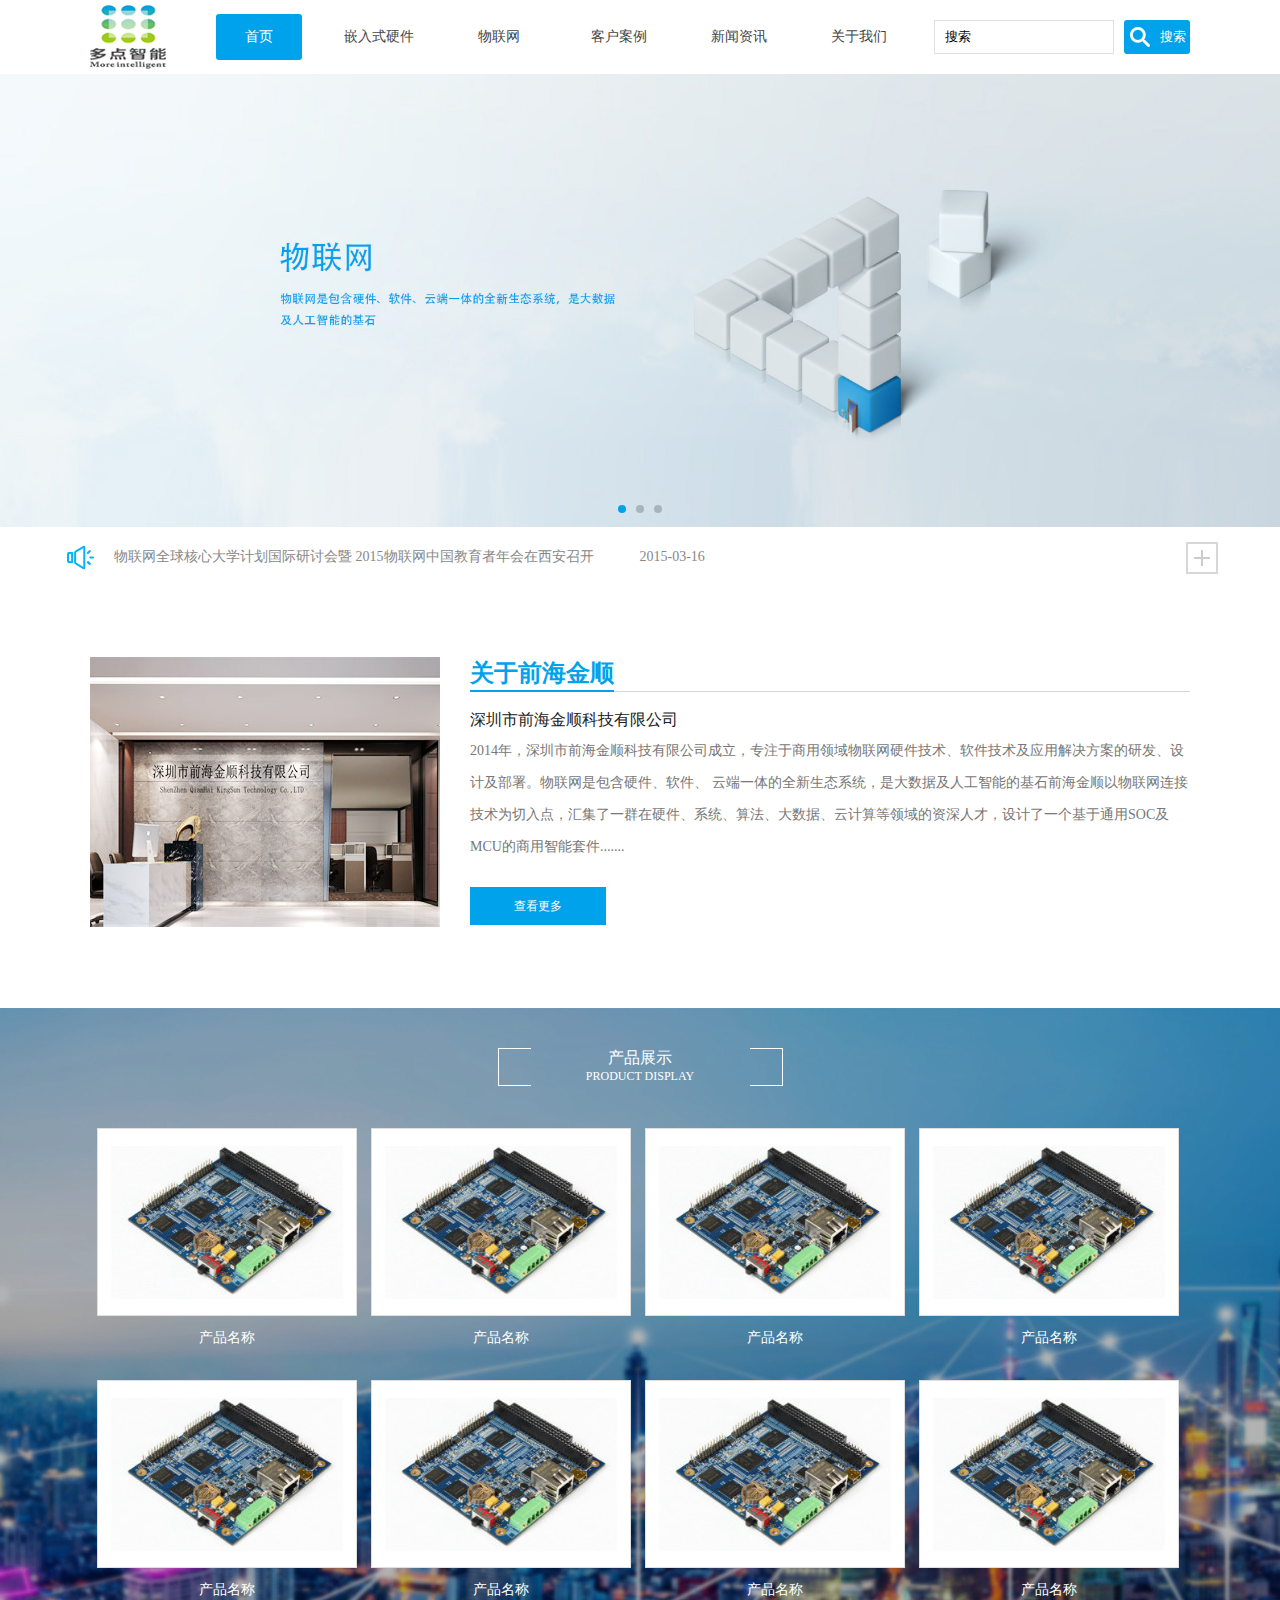
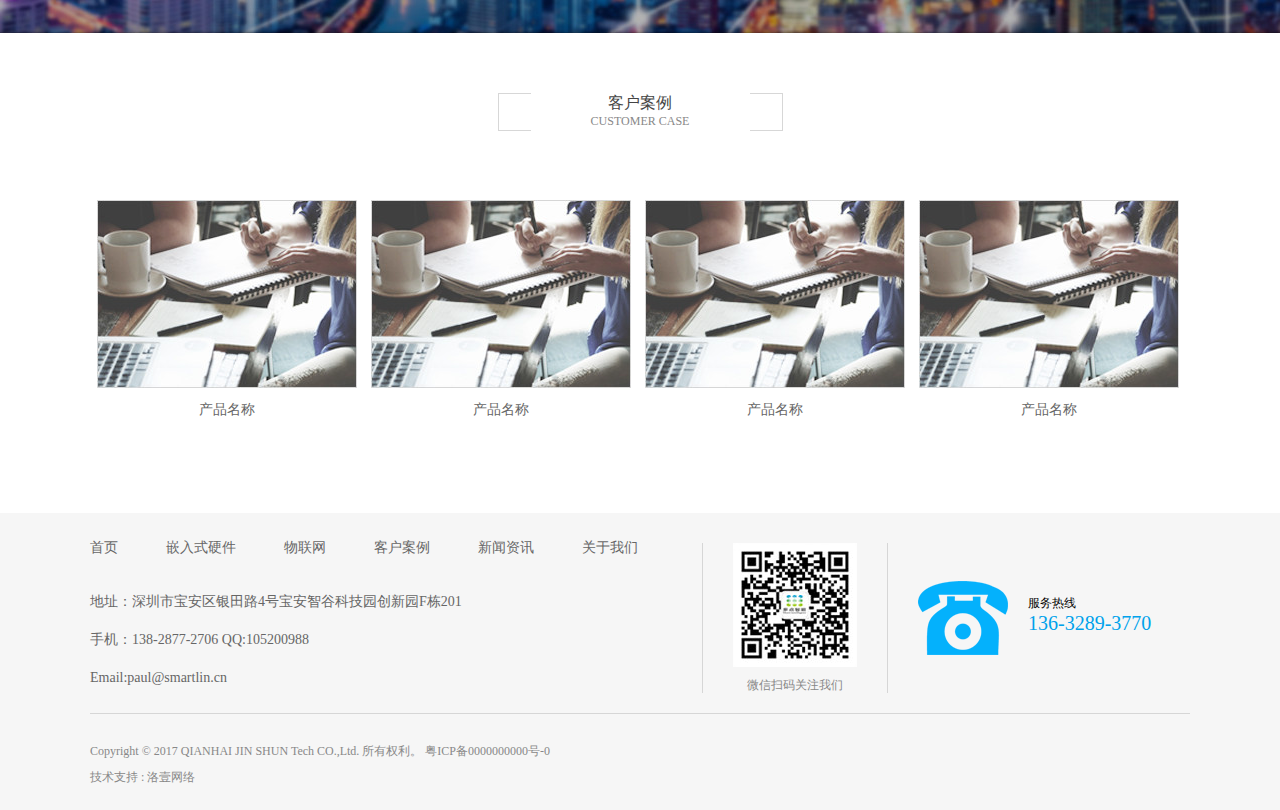
<file: index.html>
<!DOCTYPE html>
<html>
<head>
	<title>深圳市前海金顺科技有限公司</title>
	<meta charset="utf-8">
	<link rel="shortcut icon" href="images/favicon.ico">
	<link rel="stylesheet" href="css/swiper.min.css">
	<link rel="stylesheet" type="text/css" href="css/public.css">
	<link rel="stylesheet" type="text/css" href="css/index.css">
	<meta name="Keywords" content="物联网,深圳市前海金顺科技有限公司,前海金顺科技">
	<meta name="description" content="物联网,深圳市前海金顺科技有限公司,前海金顺科技">
</head>
<body>
<!-- 头部 -->
<div id="header">
	<div class="cont clearfix">
		<a href="index.html"></a>
		<ul class="clearfix">
			<li><a href="index.html" class="active">首页</a></li>
			<li>
				<a href="product.html">嵌入式硬件</a>
				<ul class="list" style="display: none;">
					<li><a href="productdetail.html">嵌入式硬件1</a></li>
					<li><a href="productdetail.html">嵌入式硬件2</a></li>
					<li><a href="productdetail.html">嵌入式硬件3</a></li>
					<li><a href="productdetail.html">嵌入式硬件4</a></li>
				</ul>
			</li>
			<li><a href="internetofthings.html">物联网</a></li>
			<li><a href="customercase.html">客户案例</a></li>
			<li><a href="news.html">新闻资讯</a></li>
			<li style="margin-right: 0;"><a href="about.html">关于我们</a></li>
		</ul>
		<input class="text" type="text" value="搜索" >
		<input class="btn" type="button" value="搜索" >
	</div>
</div>
<!-- end 头部 -->
<!-- banner -->
<div id="banner">
	<!-- <ul class="pic-banner clearfix">
		<li><img src="images/index/banner.jpg"></li>
		<li><img src="images/index/banner.jpg"></li>
		<li><img src="images/index/banner.jpg"></li>
	</ul> -->
	<div class="swiper-container">
		<div class="swiper-wrapper">
			<div class="swiper-slide">
				<img src="images/index/banner.jpg" alt="">
			</div>
			<div class="swiper-slide">
				<img src="images/index/banner.jpg" alt="">
			</div>
			<div class="swiper-slide">
				<img src="images/index/banner.jpg" alt="">
			</div>
		</div>
		<div class="swiper-pagination"></div>
	</div>
	<!-- <div class="cont">
		<div class="pic-indicator">
			<span class="act"></span>
			<span></span>
			<span></span>
		</div>
	</div> -->
</div>
<!-- end banner -->
<!-- 广播 -->
<div id="broadcast">
	<div class="cont">
		<ul>
			<li>
				<a href="newsdetail.html">物联网全球核心大学计划国际研讨会暨 2015物联网中国教育者年会在西安召开<span>2015-03-16</span></a>
			</li>
			<li>
				<a href="newsdetail.html">物联网全球核心大学计划国际研讨会暨 2016物联网中国教育者年会在西安召开<span>2016-03-36</span></a>
			</li>
			<li>
				<a href="newsdetail.html">物联网全球核心大学计划国际研讨会暨 2017物联网中国教育者年会在西安召开<span>2017-04-16</span></a>
			</li>
		</ul>
		<a class="more" href="news.html"></a>
	</div>
</div>
<!-- end 广播 -->
<!-- 公司简介 -->
<div id="about-qhjs">
	<dl class="clearfix">
		<dt><img src="images/index/companypic.jpg"></dt>
		<dd>
			<h1>
				关于前海金顺
				<div class="line"></div>
			</h1>
			<p class="title">深圳市前海金顺科技有限公司</p>
			<p class="cont">2014年，深圳市前海金顺科技有限公司成立，专注于商用领域物联网硬件技术、软件技术及应用解决方案的研发、设计及部署。物联网是包含硬件、软件、 云端一体的全新生态系统，是大数据及人工智能的基石前海金顺以物联网连接技术为切入点，汇集了一群在硬件、系统、算法、大数据、云计算等领域的资深人才，设计了一个基于通用SOC及MCU的商用智能套件.......</p>
			<a href="about.html">查看更多</a>
		</dd>
	</dl>
</div>
<!-- end 公司简介 -->
<!-- 产品展示 -->
<div id="productdisplay">
	<div class="cont">
		<div class="title">
			<p style="font-size: 16px;">产品展示</p>
			<p>PRODUCT DISPLAY</p>
		</div>
		<ul class="clearfix">
			<li>
				<a href="productdetail.html">
					<img src="images/index/productpic.jpg">
					<p>产品名称</p>
				</a>
			</li>
			<li>
				<a href="productdetail.html">
					<img src="images/index/productpic.jpg">
					<p>产品名称</p>
				</a>
			</li>
			<li>
				<a href="productdetail.html">
					<img src="images/index/productpic.jpg">
					<p>产品名称</p>
				</a>
			</li>
			<li>
				<a href="productdetail.html">
					<img src="images/index/productpic.jpg">
					<p>产品名称</p>
				</a>
			</li>
			<li>
				<a href="productdetail.html">
					<img src="images/index/productpic.jpg">
					<p>产品名称</p>
				</a>
			</li>
			<li>
				<a href="productdetail.html">
					<img src="images/index/productpic.jpg">
					<p>产品名称</p>
				</a>
			</li>
			<li>
				<a href="productdetail.html">
					<img src="images/index/productpic.jpg">
					<p>产品名称</p>
				</a>
			</li>
			<li>
				<a href="productdetail.html">
					<img src="images/index/productpic.jpg">
					<p>产品名称</p>
				</a>
			</li>
		</ul>
	</div>
</div>
<!-- end 产品展示 -->
<!-- 客户案例 -->
<div id="case">
	<div class="cont">
		<div class="title">
			<p style="font-size: 16px; color: #444444;">客户案例</p>
			<p style="color: #888888;">CUSTOMER CASE</p>
		</div>
		<ul class="clearfix">
			<li>
				<a href="customercase.html">
					<img src="images/index/case.jpg">
					<p>产品名称</p>
				</a>
			</li>
			<li>
				<a href="customercase.html">
					<img src="images/index/case.jpg">
					<p>产品名称</p>
				</a>
			</li>
			<li>
				<a href="customercase.html">
					<img src="images/index/case.jpg">
					<p>产品名称</p>
				</a>
			</li>
			<li>
				<a href="customercase.html">
					<img src="images/index/case.jpg">
					<p>产品名称</p>
				</a>
			</li>
		</ul>
	</div>
</div>
<!-- end 客户案例 -->
<!-- 页脚 -->
<div id="footer">
	<div class="cont">
		<div class="top clearfix">
			<div class="left">
				<ul class="clearfix">
					<li><a href="index.html" class="active">首页</a></li>
					<li><a href="product.html">嵌入式硬件</a></li>
					<li><a href="internetofthings.html">物联网</a></li>
					<li><a href="customercase.html">客户案例</a></li>
					<li><a href="news.html">新闻资讯</a></li>
					<li style="margin-right: 0;"><a href="about.html">关于我们</a></li>
				</ul>
				<p>地址：深圳市宝安区银田路4号宝安智谷科技园创新园F栋201</p>
				<p>手机：138-2877-2706    QQ:105200988</p>
				<p>Email:paul@smartlin.cn</p>
			</div>
			<div class="qrcode">
				<img src="images/qrcode.jpg">
				<p>微信扫码关注我们</p>
			</div>
			<div class="callnum">
				<dl class="clearfix">
					<dt>
						<img src="images/phone.png">
					</dt>
					<dd>
						<p>服务热线</p>
						<p style="color: #00a2eb; font-size: 20px;">136-3289-3770</p>
					</dd>
				</dl>
			</div>
		</div>
		<div class="copyright">
			<p>Copyright © 2017 QIANHAI JIN SHUN Tech CO.,Ltd. 所有权利。 粤ICP备0000000000号-0</p>
			<p>技术支持 : 洛壹网络</p>
		</div>
	</div>
</div>
<!-- end 页脚 -->
<script type="text/javascript" src="js/index.js"></script>
<script src="js/swiper.min.js"></script>
<script>
    var swiper = new Swiper('.swiper-container', {
        pagination: '.swiper-pagination',
        nextButton: '.swiper-button-next',
        prevButton: '.swiper-button-prev',
        paginationClickable: true,
        spaceBetween: 100,
        centeredSlides: true,
        autoplay: 5000,
        autoplayDisableOnInteraction: false
    });
</script>
</body>
</html>
</file>
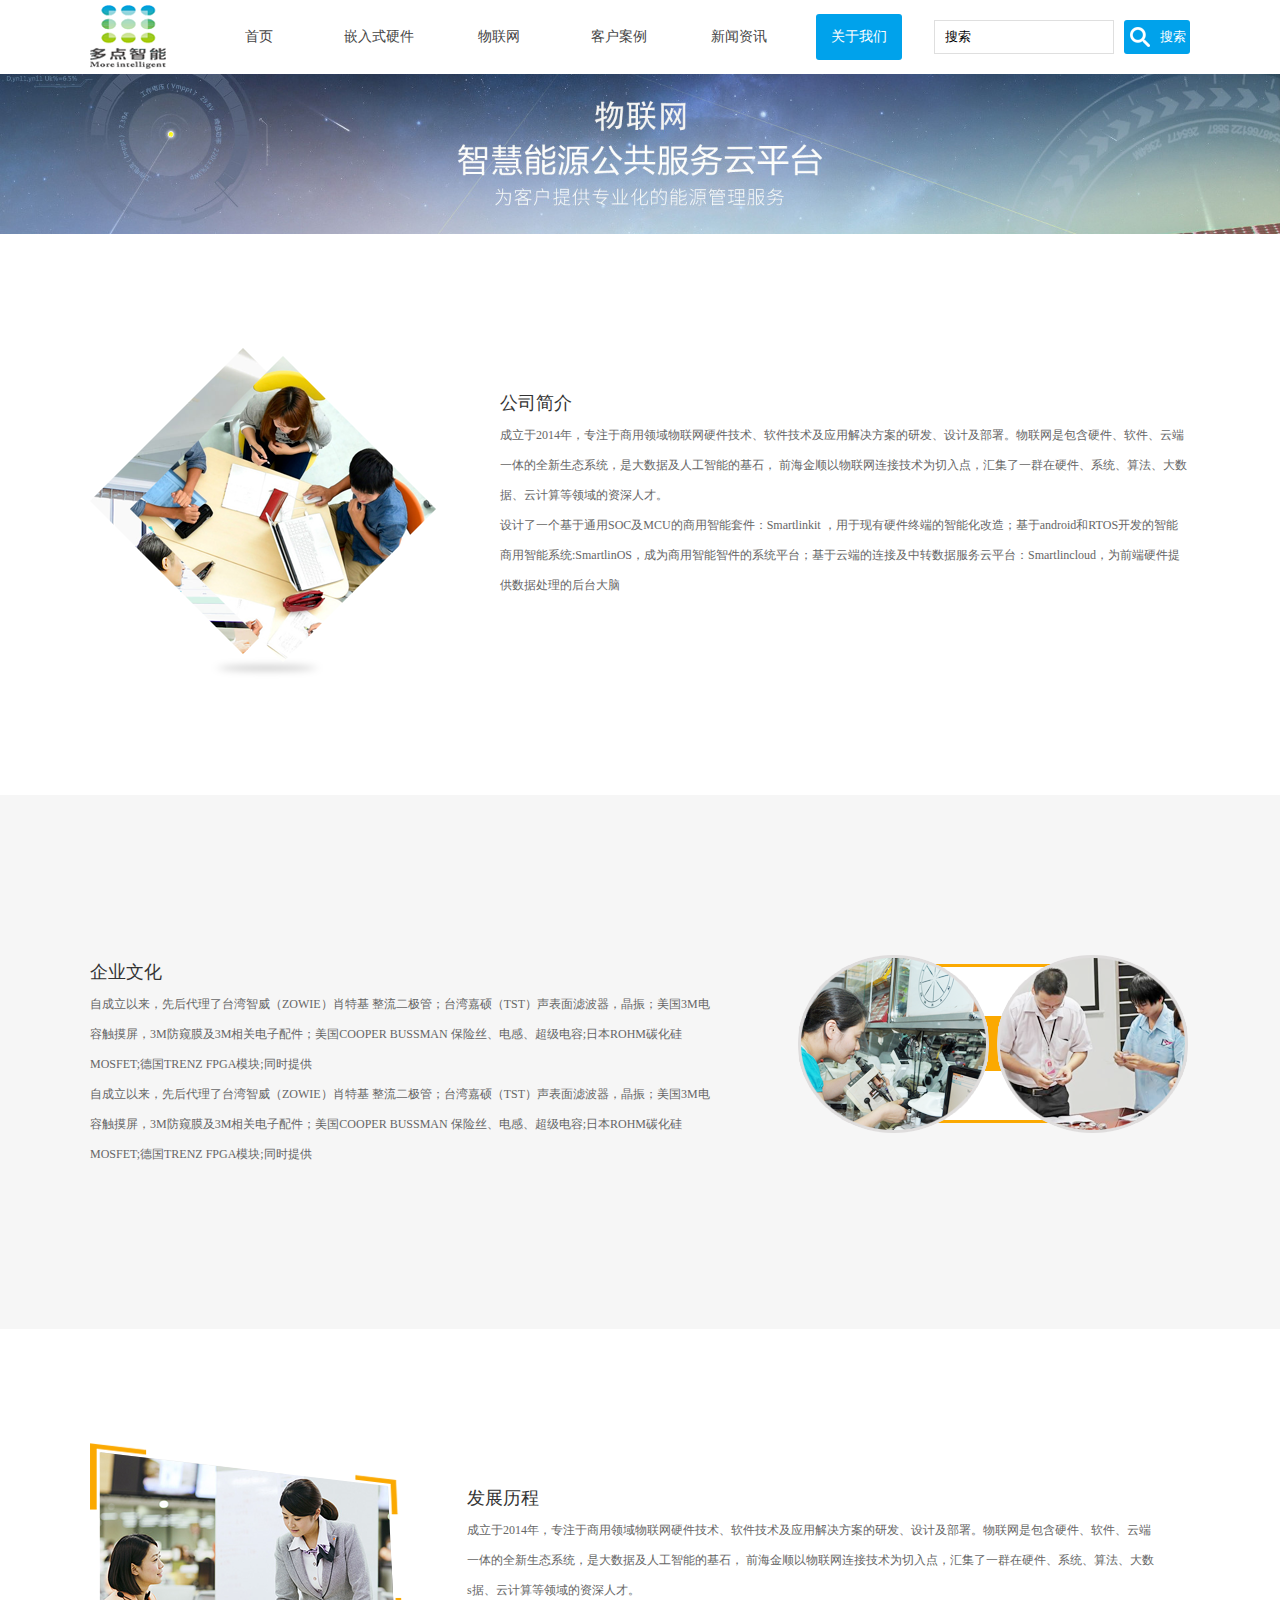
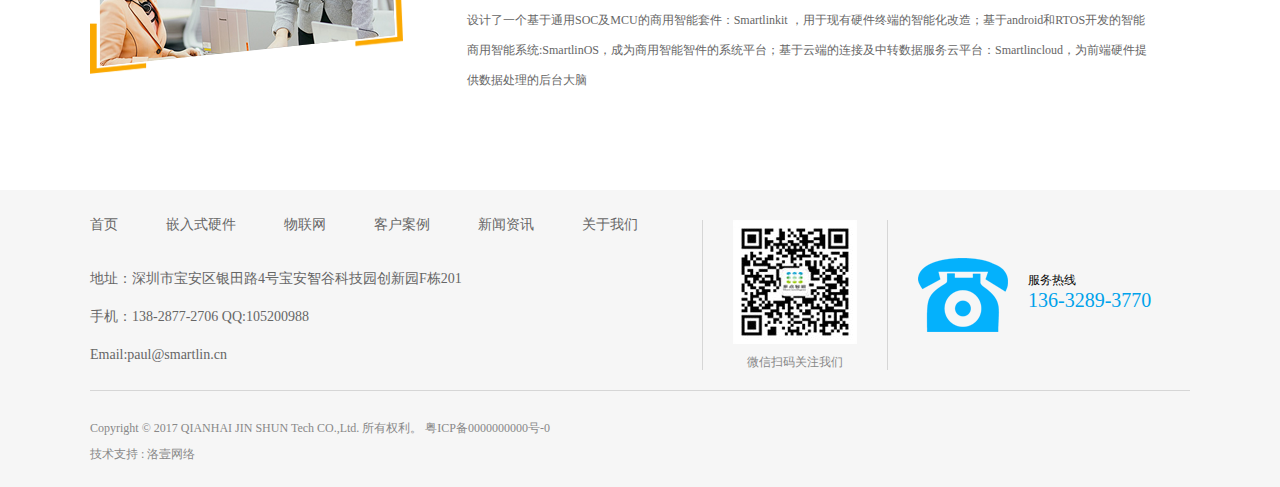
<file: about.html>
<!DOCTYPE html>
<html>
<head>
	<title>深圳市前海金顺科技有限公司</title>
	<meta charset="utf-8">
	<link rel="shortcut icon" href="images/favicon.ico">
	<link rel="stylesheet" type="text/css" href="css/public.css">
	<link rel="stylesheet" type="text/css" href="css/about.css">
</head>
<body>
<div id="header">
	<div class="cont clearfix">
		<a href="index.html"></a>
		<ul class="clearfix">
			<li><a href="index.html">首页</a></li>
			<li>
				<a href="product.html">嵌入式硬件</a>
				<ul class="list" style="display: none;">
					<li><a href="productdetail.html">嵌入式硬件1</a></li>
					<li><a href="productdetail.html">嵌入式硬件2</a></li>
					<li><a href="productdetail.html">嵌入式硬件3</a></li>
					<li><a href="productdetail.html">嵌入式硬件4</a></li>
				</ul>
			</li>
			<li><a href="internetofthings.html">物联网</a></li>
			<li><a href="customercase.html">客户案例</a></li>
			<li><a href="news.html">新闻资讯</a></li>
			<li style="margin-right: 0;"><a class="active" href="about.html">关于我们</a></li>
		</ul>
		<input class="text" type="text" value="搜索" >
		<input class="btn" type="button" value="搜索" >
	</div>
</div>
<div id="banner" class="public-banner">
	<img src="images/banner.jpg">
</div>
<div id="wrap">
	<dl class="dl1 clearfix">
		<dt><img src="images/about/pic1.png"></dt>
		<dd>
			<p class="title">公司简介</p>
			<p class="text1">成立于2014年，专注于商用领域物联网硬件技术、软件技术及应用解决方案的研发、设计及部署。物联网是包含硬件、软件、云端一体的全新生态系统，是大数据及人工智能的基石， 前海金顺以物联网连接技术为切入点，汇集了一群在硬件、系统、算法、大数据、云计算等领域的资深人才。</p>
			<p class="text2">设计了一个基于通用SOC及MCU的商用智能套件：Smartlinkit ，用于现有硬件终端的智能化改造；基于android和RTOS开发的智能商用智能系统:SmartlinOS，成为商用智能智件的系统平台；基于云端的连接及中转数据服务云平台：Smartlincloud，为前端硬件提供数据处理的后台大脑</p>
		</dd>
	</dl>
	<div class="div2">
		<dl class="dl2 clearfix">
			<dd>
				<p class="title">企业文化</p>
				<p class="text1">自成立以来，先后代理了台湾智威（ZOWIE）肖特基 整流二极管；台湾嘉硕（TST）声表面滤波器，晶振；美国3M电容触摸屏，3M防窥膜及3M相关电子配件；美国COOPER BUSSMAN 保险丝、电感、超级电容;日本ROHM碳化硅MOSFET;德国TRENZ FPGA模块;同时提供</p>
				<p class="text2">自成立以来，先后代理了台湾智威（ZOWIE）肖特基 整流二极管；台湾嘉硕（TST）声表面滤波器，晶振；美国3M电容触摸屏，3M防窥膜及3M相关电子配件；美国COOPER BUSSMAN 保险丝、电感、超级电容;日本ROHM碳化硅MOSFET;德国TRENZ FPGA模块;同时提供</p>
			</dd>
			<dt><img src="images/about/pic2.png"></dt>
		</dl>
	</div>
	<dl class="dl3 clearfix">
		<dt><img src="images/about/pic3.png"></dt>
		<dd>
			<p class="title">发展历程</p>
			<p class="text1">成立于2014年，专注于商用领域物联网硬件技术、软件技术及应用解决方案的研发、设计及部署。物联网是包含硬件、软件、云端一体的全新生态系统，是大数据及人工智能的基石， 前海金顺以物联网连接技术为切入点，汇集了一群在硬件、系统、算法、大数s据、云计算等领域的资深人才。</p>
			<p class="text2">设计了一个基于通用SOC及MCU的商用智能套件：Smartlinkit ，用于现有硬件终端的智能化改造；基于android和RTOS开发的智能商用智能系统:SmartlinOS，成为商用智能智件的系统平台；基于云端的连接及中转数据服务云平台：Smartlincloud，为前端硬件提供数据处理的后台大脑</p>
		</dd>
	</dl>
</div>
<div id="footer">
	<div class="cont">
		<div class="top clearfix">
			<div class="left">
				<ul class="clearfix">
					<li><a href="index.html" class="active">首页</a></li>
					<li><a href="product.html">嵌入式硬件</a></li>
					<li><a href="internetofthings.html">物联网</a></li>
					<li><a href="customercase.html">客户案例</a></li>
					<li><a href="news.html">新闻资讯</a></li>
					<li style="margin-right: 0;"><a href="about.html">关于我们</a></li>
				</ul>
				<p>地址：深圳市宝安区银田路4号宝安智谷科技园创新园F栋201</p>
				<p>手机：138-2877-2706    QQ:105200988</p>
				<p>Email:paul@smartlin.cn</p>
			</div>
			<div class="qrcode">
				<img src="images/qrcode.jpg">
				<p>微信扫码关注我们</p>
			</div>
			<div class="callnum">
				<dl class="clearfix">
					<dt>
						<img src="images/phone.png">
					</dt>
					<dd>
						<p>服务热线</p>
						<p style="color: #00a2eb; font-size: 20px;">136-3289-3770</p>
					</dd>
				</dl>
			</div>
		</div>
		<div class="copyright">
			<p>Copyright © 2017 QIANHAI JIN SHUN Tech CO.,Ltd. 所有权利。 粤ICP备0000000000号-0</p>
			<p>技术支持 : 洛壹网络</p>
		</div>
	</div>
</div>
<script type="text/javascript" src="js/index.js"></script>
</body>
</html>
</file>
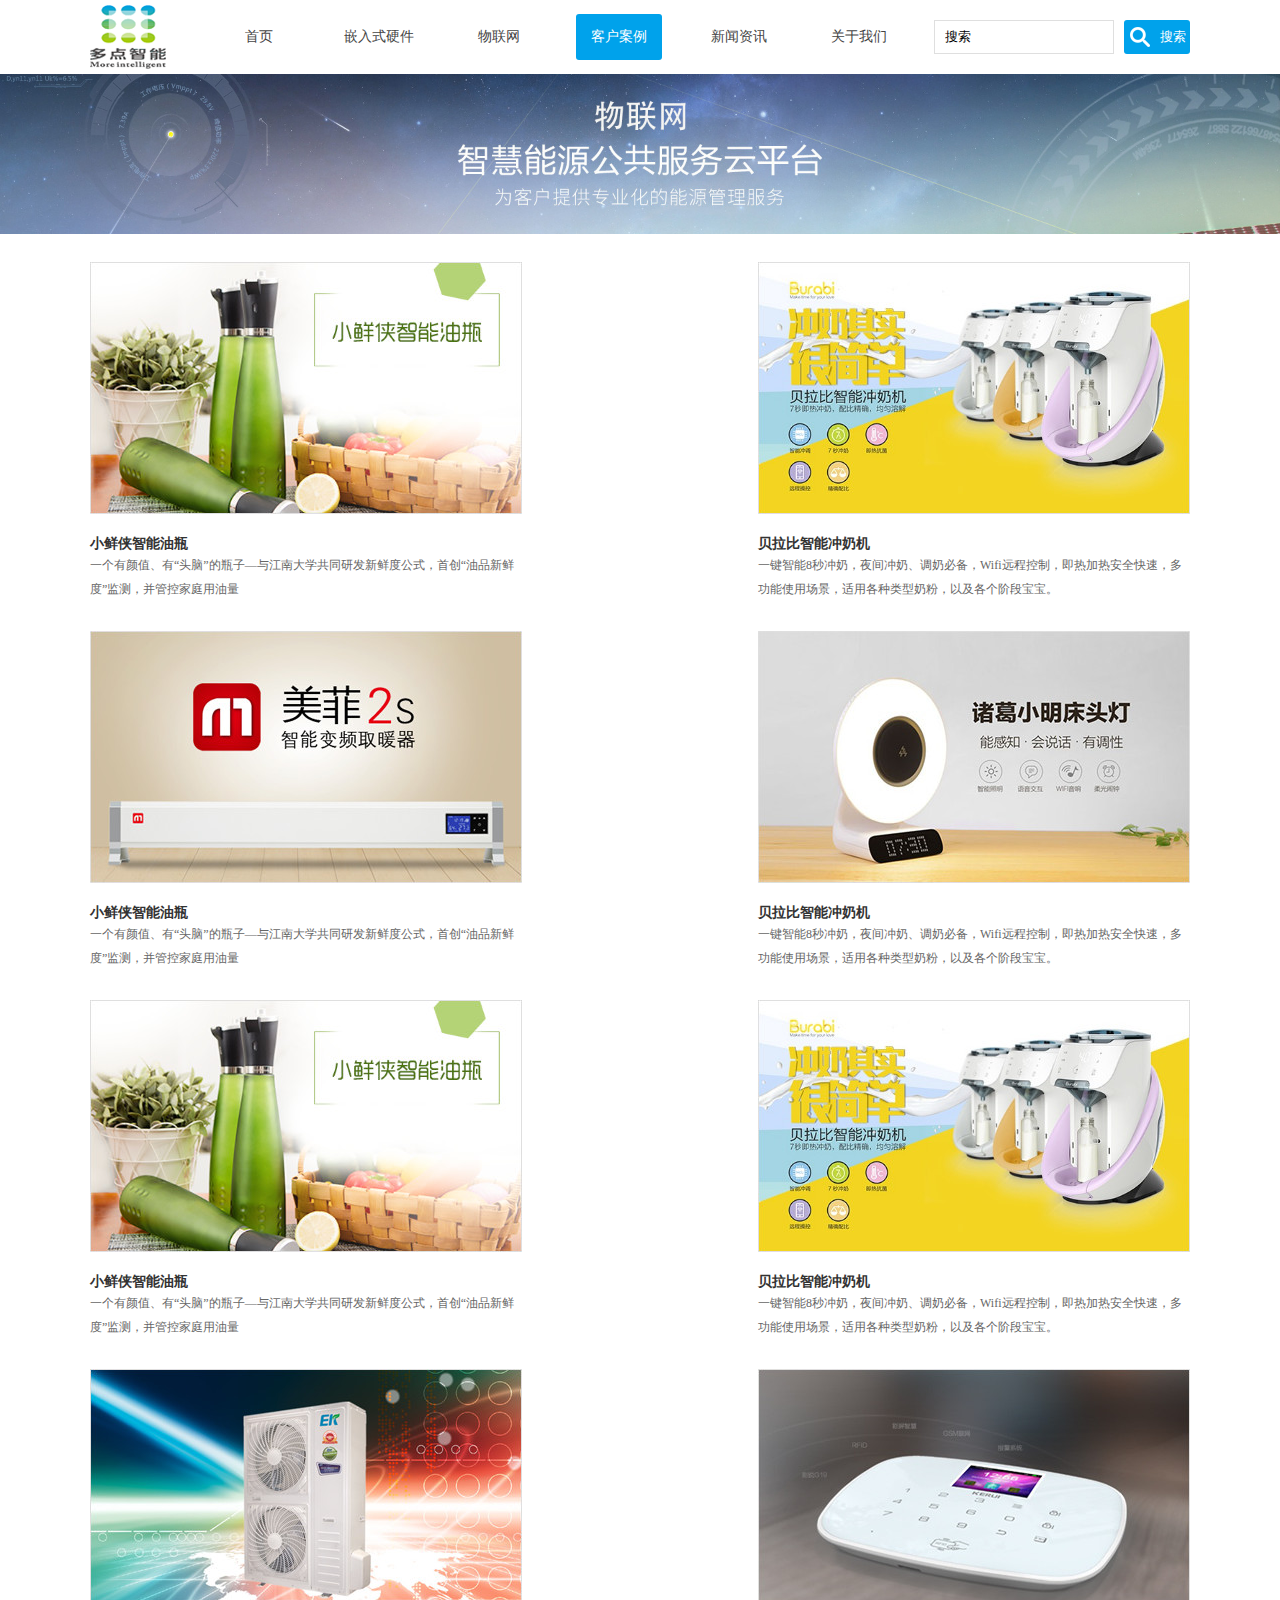
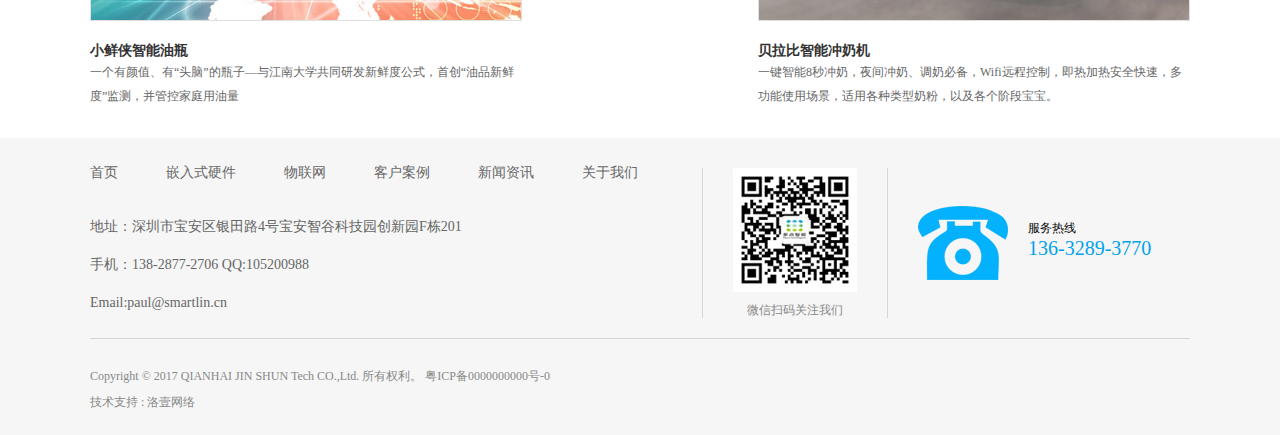
<file: customercase.html>
<!DOCTYPE html>
<html>
<head>
	<title>深圳市前海金顺科技有限公司</title>
	<meta charset="utf-8">
	<link rel="shortcut icon" href="images/favicon.ico">
	<link rel="stylesheet" type="text/css" href="css/public.css">
	<link rel="stylesheet" type="text/css" href="css/case.css">
</head>
<body>
<div id="header">
	<div class="cont clearfix">
		<a href="index.html"></a>
		<ul class="clearfix">
			<li><a href="index.html">首页</a></li>
			<li>
				<a href="product.html">嵌入式硬件</a>
				<ul class="list" style="display: none;">
					<li><a href="productdetail.html">嵌入式硬件1</a></li>
					<li><a href="productdetail.html">嵌入式硬件2</a></li>
					<li><a href="productdetail.html">嵌入式硬件3</a></li>
					<li><a href="productdetail.html">嵌入式硬件4</a></li>
				</ul>
			</li>
			<li><a href="internetofthings.html">物联网</a></li>
			<li><a class="active" href="customercase.html">客户案例</a></li>
			<li><a href="news.html">新闻资讯</a></li>
			<li style="margin-right: 0;"><a href="about.html">关于我们</a></li>
		</ul>
		<input class="text" type="text" value="搜索" >
		<input class="btn" type="button" value="搜索" >
	</div>
</div>
<div id="banner" class="public-banner">
	<img src="images/banner.jpg">
</div>
<div id="wrap">
	<div class="cont">
		<ul class="case-ul clearfix">
			<li>
				<img src="images/case/casepic01.jpg">
				<div>
					<h3>小鲜侠智能油瓶</h3>
					<p>一个有颜值、有“头脑”的瓶子—与江南大学共同研发新鲜度公式，首创“油品新鲜度”监测，并管控家庭用油量</p>
				</div>
			</li>
			<li>
				<img src="images/case/casepic02.jpg">
				<div>
					<h3>贝拉比智能冲奶机</h3>
					<p>一键智能8秒冲奶，夜间冲奶、调奶必备，Wifi远程控制，即热加热安全快速，多功能使用场景，适用各种类型奶粉，以及各个阶段宝宝。</p>
				</div>
			</li>
			<li>
				<img src="images/case/casepic03.jpg">
				<div>
					<h3>小鲜侠智能油瓶</h3>
					<p>一个有颜值、有“头脑”的瓶子—与江南大学共同研发新鲜度公式，首创“油品新鲜度”监测，并管控家庭用油量</p>
				</div>
			</li>
			<li>
				<img src="images/case/casepic04.jpg">
				<div>
					<h3>贝拉比智能冲奶机</h3>
					<p>一键智能8秒冲奶，夜间冲奶、调奶必备，Wifi远程控制，即热加热安全快速，多功能使用场景，适用各种类型奶粉，以及各个阶段宝宝。</p>
				</div>
			</li>
			<li>
				<img src="images/case/casepic01.jpg">
				<div>
					<h3>小鲜侠智能油瓶</h3>
					<p>一个有颜值、有“头脑”的瓶子—与江南大学共同研发新鲜度公式，首创“油品新鲜度”监测，并管控家庭用油量</p>
				</div>
			</li>
			<li>
				<img src="images/case/casepic02.jpg">
				<div>
					<h3>贝拉比智能冲奶机</h3>
					<p>一键智能8秒冲奶，夜间冲奶、调奶必备，Wifi远程控制，即热加热安全快速，多功能使用场景，适用各种类型奶粉，以及各个阶段宝宝。</p>
				</div>
			</li>
			<li>
				<img src="images/case/casepic05.jpg">
				<div>
					<h3>小鲜侠智能油瓶</h3>
					<p>一个有颜值、有“头脑”的瓶子—与江南大学共同研发新鲜度公式，首创“油品新鲜度”监测，并管控家庭用油量</p>
				</div>
			</li>
			<li>
				<img src="images/case/casepic06.jpg">
				<div>
					<h3>贝拉比智能冲奶机</h3>
					<p>一键智能8秒冲奶，夜间冲奶、调奶必备，Wifi远程控制，即热加热安全快速，多功能使用场景，适用各种类型奶粉，以及各个阶段宝宝。</p>
				</div>
			</li>
		</ul>
	</div>
</div>
<div id="footer">
	<div class="cont">
		<div class="top clearfix">
			<div class="left">
				<ul class="clearfix">
					<li><a href="index.html" class="active">首页</a></li>
					<li><a href="product.html">嵌入式硬件</a></li>
					<li><a href="internetofthings.html">物联网</a></li>
					<li><a href="customercase.html">客户案例</a></li>
					<li><a href="news.html">新闻资讯</a></li>
					<li style="margin-right: 0;"><a href="about.html">关于我们</a></li>
				</ul>
				<p>地址：深圳市宝安区银田路4号宝安智谷科技园创新园F栋201</p>
				<p>手机：138-2877-2706    QQ:105200988</p>
				<p>Email:paul@smartlin.cn</p>
			</div>
			<div class="qrcode">
				<img src="images/qrcode.jpg">
				<p>微信扫码关注我们</p>
			</div>
			<div class="callnum">
				<dl class="clearfix">
					<dt>
						<img src="images/phone.png">
					</dt>
					<dd>
						<p>服务热线</p>
						<p style="color: #00a2eb; font-size: 20px;">136-3289-3770</p>
					</dd>
				</dl>
			</div>
		</div>
		<div class="copyright">
			<p>Copyright © 2017 QIANHAI JIN SHUN Tech CO.,Ltd. 所有权利。 粤ICP备0000000000号-0</p>
			<p>技术支持 : 洛壹网络</p>
		</div>
	</div>
</div>
<script type="text/javascript" src="js/index.js"></script>
</body>
</html>
</file>
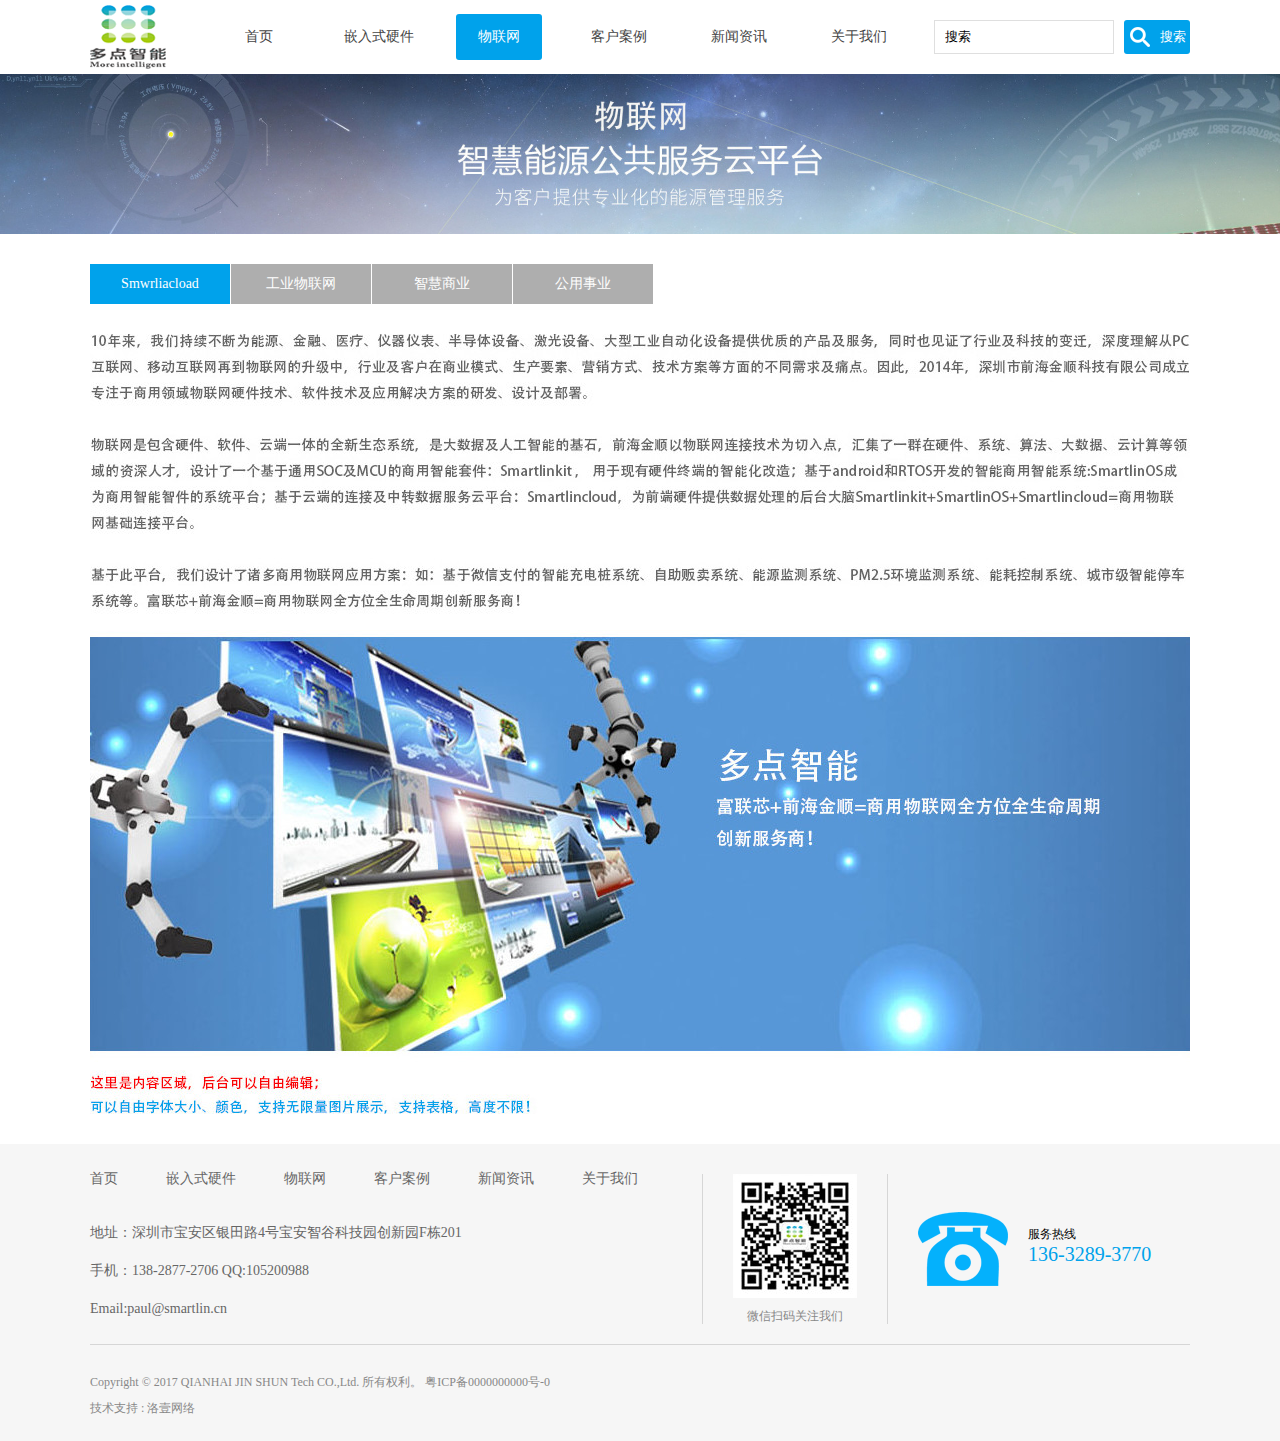
<file: internetofthings.html>
<!DOCTYPE html>
<html>
<head>
	<title>深圳市前海金顺科技有限公司</title>
	<meta charset="utf-8">
	<link rel="shortcut icon" href="images/favicon.ico">
	<link rel="stylesheet" type="text/css" href="css/public.css">
	<link rel="stylesheet" type="text/css" href="css/internetofthings.css">
</head>
<body>
<div id="header">
	<div class="cont clearfix">
		<a href="index.html"></a>
		<ul class="clearfix">
			<li><a href="index.html">首页</a></li>
			<li>
				<a href="product.html">嵌入式硬件</a>
				<ul class="list" style="display: none;">
					<li><a href="productdetail.html">嵌入式硬件1</a></li>
					<li><a href="productdetail.html">嵌入式硬件2</a></li>
					<li><a href="productdetail.html">嵌入式硬件3</a></li>
					<li><a href="productdetail.html">嵌入式硬件4</a></li>
				</ul>
			</li>
			<li><a class="active" href="internetofthings.html">物联网</a></li>
			<li><a href="customercase.html">客户案例</a></li>
			<li><a href="news.html">新闻资讯</a></li>
			<li style="margin-right: 0;"><a href="about.html">关于我们</a></li>
		</ul>
		<input class="text" type="text" value="搜索" >
		<input class="btn" type="button" value="搜索" >
	</div>
</div>
<div id="banner" class="public-banner">
	<img src="images/banner.jpg">
</div>
<div id="wrap">
	<div class="cont">
		<ul class="title clearfix">
			<li><a class="active" href="internetofthings.html">Smwrliacload</a></li>
			<li><a href="internetofthings.html">工业物联网</a></li>
			<li><a href="internetofthings.html">智慧商业</a></li>
			<li><a href="internetofthings.html">公用事业</a></li>
		</ul>
		<div class="newscont">
			<img src="images/internetofthing/pic01.jpg">
		</div>
	</div>
</div>
<div id="footer">
	<div class="cont">
		<div class="top clearfix">
			<div class="left">
				<ul class="clearfix">
					<li><a href="index.html" class="active">首页</a></li>
					<li><a href="product.html">嵌入式硬件</a></li>
					<li><a href="internetofthings.html">物联网</a></li>
					<li><a href="customercase.html">客户案例</a></li>
					<li><a href="news.html">新闻资讯</a></li>
					<li style="margin-right: 0;"><a href="about.html">关于我们</a></li>
				</ul>
				<p>地址：深圳市宝安区银田路4号宝安智谷科技园创新园F栋201</p>
				<p>手机：138-2877-2706    QQ:105200988</p>
				<p>Email:paul@smartlin.cn</p>
			</div>
			<div class="qrcode">
				<img src="images/qrcode.jpg">
				<p>微信扫码关注我们</p>
			</div>
			<div class="callnum">
				<dl class="clearfix">
					<dt>
						<img src="images/phone.png">
					</dt>
					<dd>
						<p>服务热线</p>
						<p style="color: #00a2eb; font-size: 20px;">136-3289-3770</p>
					</dd>
				</dl>
			</div>
		</div>
		<div class="copyright">
			<p>Copyright © 2017 QIANHAI JIN SHUN Tech CO.,Ltd. 所有权利。 粤ICP备0000000000号-0</p>
			<p>技术支持 : 洛壹网络</p>
		</div>
	</div>
</div>
<script type="text/javascript" src="js/index.js"></script>
</body>
</html>
</file>
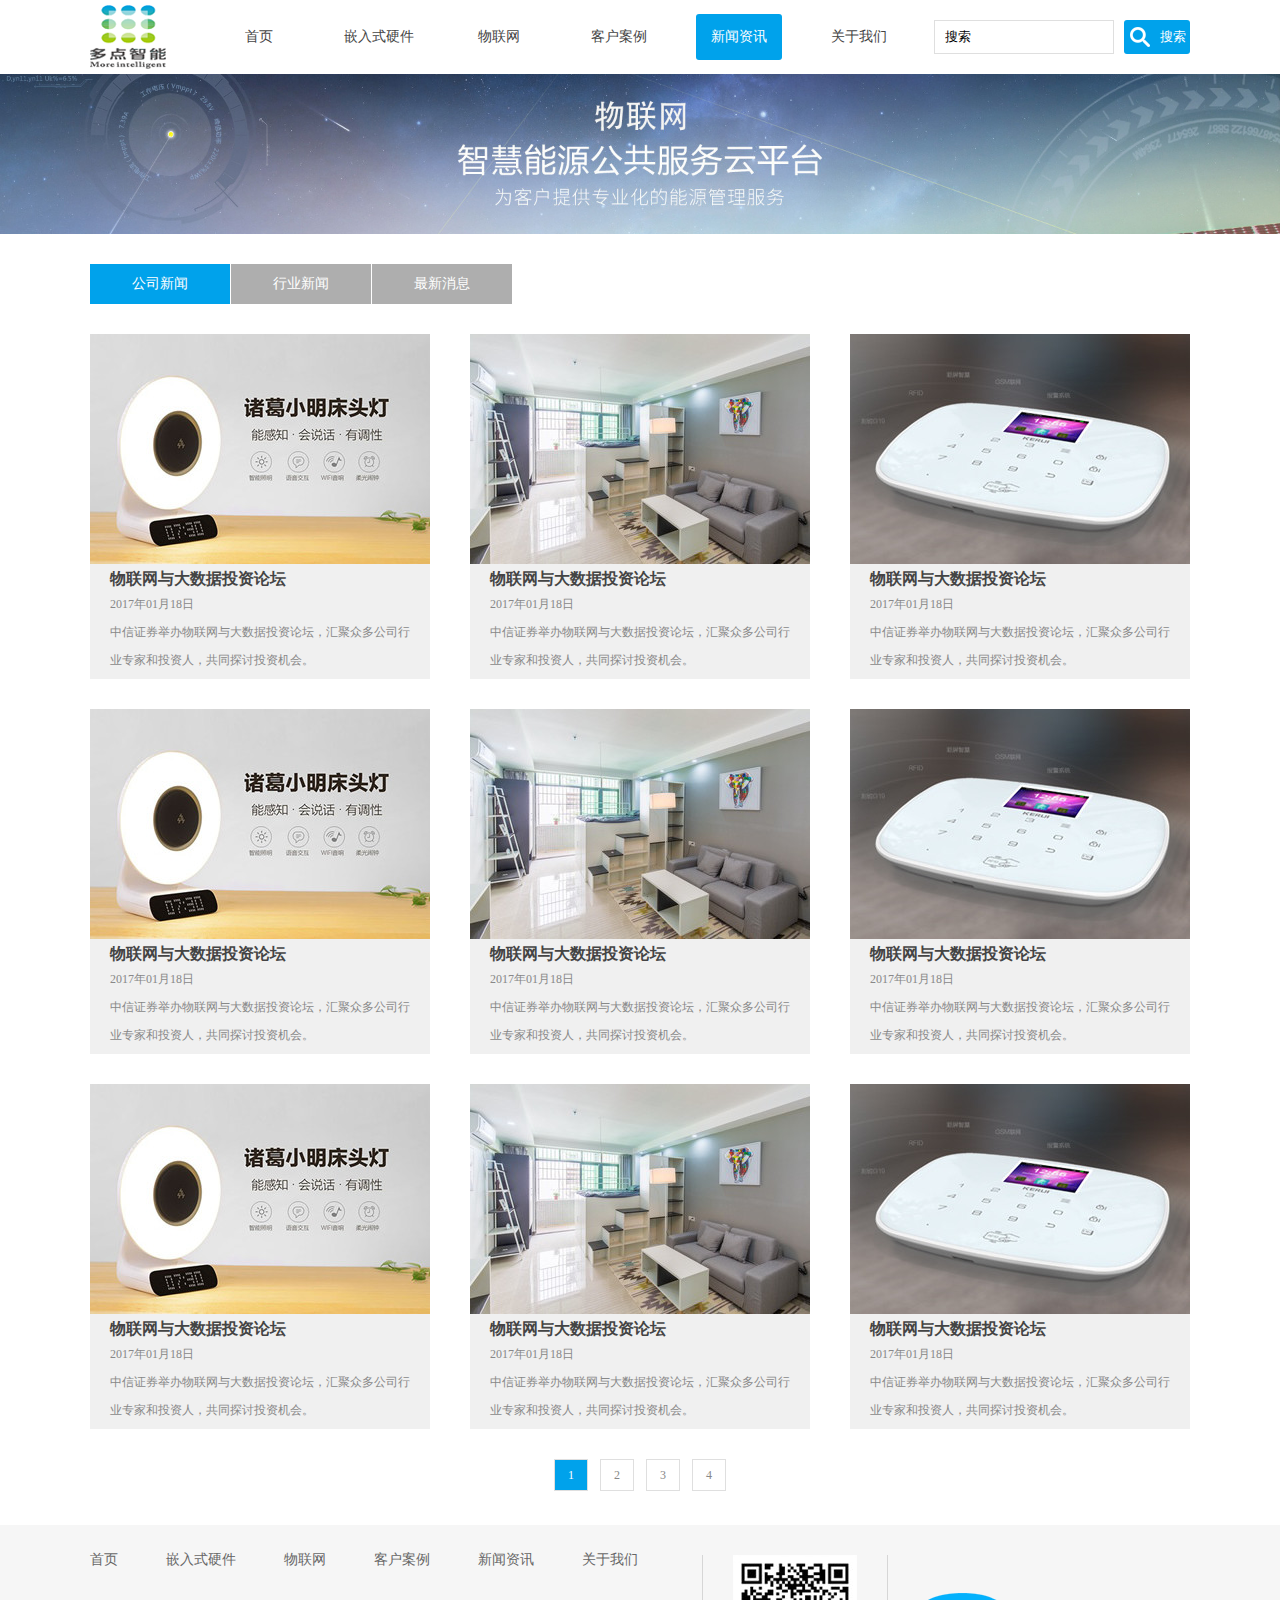
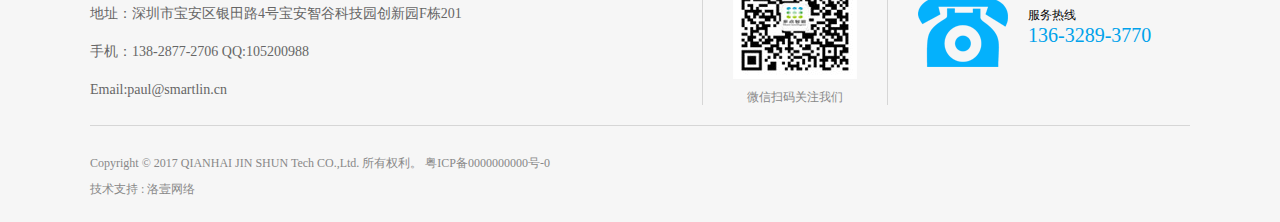
<file: news.html>
<!DOCTYPE html>
<html>
<head>
	<title>深圳市前海金顺科技有限公司</title>
	<meta charset="utf-8">
	<link rel="shortcut icon" href="images/favicon.ico">
	<link rel="stylesheet" type="text/css" href="css/public.css">
	<link rel="stylesheet" type="text/css" href="css/news.css">
</head>
<body>
<div id="header">
	<div class="cont clearfix">
		<a href="index.html"></a>
		<ul class="clearfix">
			<li><a href="index.html">首页</a></li>
			<li>
				<a href="product.html">嵌入式硬件</a>
				<ul class="list" style="display: none;">
					<li><a href="productdetail.html">嵌入式硬件1</a></li>
					<li><a href="productdetail.html">嵌入式硬件2</a></li>
					<li><a href="productdetail.html">嵌入式硬件3</a></li>
					<li><a href="productdetail.html">嵌入式硬件4</a></li>
				</ul>
			</li>
			<li><a href="internetofthings.html">物联网</a></li>
			<li><a href="customercase.html">客户案例</a></li>
			<li><a class="active" href="news.html">新闻资讯</a></li>
			<li style="margin-right: 0;"><a href="about.html">关于我们</a></li>
		</ul>
		<input class="text" type="text" value="搜索" >
		<input class="btn" type="button" value="搜索" >
	</div>
</div>
<div id="banner" class="public-banner">
	<img src="images/banner.jpg">
</div>
<div id="wrap">
	<div class="cont">
		<ul class="title clearfix">
			<li><a class="active" href="news.html">公司新闻</a></li>
			<li><a href="news.html">行业新闻</a></li>
			<li><a href="news.html">最新消息</a></li>
		</ul>
		<div class="newslist">
			<ul class="clearfix">
				<li>
					<a href="newsdetail.html">
						<img src="images/news/newspic01.jpg">
						<div>
							<h3>物联网与大数据投资论坛</h3>
							<p>2017年01月18日</p>
							<p>中信证券举办物联网与大数据投资论坛，汇聚众多公司行业专家和投资人，共同探讨投资机会。</p>
						</div>
					</a>
				</li>
				<li>
					<a href="newsdetail.html">
						<img src="images/news/newspic02.jpg">
						<div>
							<h3>物联网与大数据投资论坛</h3>
							<p>2017年01月18日</p>
							<p>中信证券举办物联网与大数据投资论坛，汇聚众多公司行业专家和投资人，共同探讨投资机会。</p>
						</div>
					</a>
				</li>
				<li>
					<a href="newsdetail.html">
						<img src="images/news/newspic03.jpg">
						<div>
							<h3>物联网与大数据投资论坛</h3>
							<p>2017年01月18日</p>
							<p>中信证券举办物联网与大数据投资论坛，汇聚众多公司行业专家和投资人，共同探讨投资机会。</p>
						</div>
					</a>
				</li>
				<li>
					<a href="newsdetail.html">
						<img src="images/news/newspic01.jpg">
						<div>
							<h3>物联网与大数据投资论坛</h3>
							<p>2017年01月18日</p>
							<p>中信证券举办物联网与大数据投资论坛，汇聚众多公司行业专家和投资人，共同探讨投资机会。</p>
						</div>
					</a>
				</li>
				<li>
					<a href="newsdetail.html">
						<img src="images/news/newspic02.jpg">
						<div>
							<h3>物联网与大数据投资论坛</h3>
							<p>2017年01月18日</p>
							<p>中信证券举办物联网与大数据投资论坛，汇聚众多公司行业专家和投资人，共同探讨投资机会。</p>
						</div>
					</a>
				</li>
				<li>
					<a href="newsdetail.html">
						<img src="images/news/newspic03.jpg">
						<div>
							<h3>物联网与大数据投资论坛</h3>
							<p>2017年01月18日</p>
							<p>中信证券举办物联网与大数据投资论坛，汇聚众多公司行业专家和投资人，共同探讨投资机会。</p>
						</div>
					</a>
				</li>
				<li>
					<a href="newsdetail.html">
						<img src="images/news/newspic01.jpg">
						<div>
							<h3>物联网与大数据投资论坛</h3>
							<p>2017年01月18日</p>
							<p>中信证券举办物联网与大数据投资论坛，汇聚众多公司行业专家和投资人，共同探讨投资机会。</p>
						</div>
					</a>
				</li>
				<li>
					<a href="newsdetail.html">
						<img src="images/news/newspic02.jpg">
						<div>
							<h3>物联网与大数据投资论坛</h3>
							<p>2017年01月18日</p>
							<p>中信证券举办物联网与大数据投资论坛，汇聚众多公司行业专家和投资人，共同探讨投资机会。</p>
						</div>
					</a>
				</li>
				<li>
					<a href="newsdetail.html">
						<img src="images/news/newspic03.jpg">
						<div>
							<h3>物联网与大数据投资论坛</h3>
							<p>2017年01月18日</p>
							<p>中信证券举办物联网与大数据投资论坛，汇聚众多公司行业专家和投资人，共同探讨投资机会。</p>
						</div>
					</a>
				</li>
			</ul>
		</div>
		<div class="pagenum">
			<ul class="clearfix">
				<li><a class="active" href="news.html">1</a></li>
				<li><a href="news.html">2</a></li>
				<li><a href="news.html">3</a></li>
				<li><a href="news.html">4</a></li>
			</ul>
		</div>
	</div>
</div>
<div id="footer">
	<div class="cont">
		<div class="top clearfix">
			<div class="left">
				<ul class="clearfix">
					<li><a href="index.html" class="active">首页</a></li>
					<li><a href="product.html">嵌入式硬件</a></li>
					<li><a href="internetofthings.html">物联网</a></li>
					<li><a href="customercase.html">客户案例</a></li>
					<li><a href="news.html">新闻资讯</a></li>
					<li style="margin-right: 0;"><a href="about.html">关于我们</a></li>
				</ul>
				<p>地址：深圳市宝安区银田路4号宝安智谷科技园创新园F栋201</p>
				<p>手机：138-2877-2706    QQ:105200988</p>
				<p>Email:paul@smartlin.cn</p>
			</div>
			<div class="qrcode">
				<img src="images/qrcode.jpg">
				<p>微信扫码关注我们</p>
			</div>
			<div class="callnum">
				<dl class="clearfix">
					<dt>
						<img src="images/phone.png">
					</dt>
					<dd>
						<p>服务热线</p>
						<p style="color: #00a2eb; font-size: 20px;">136-3289-3770</p>
					</dd>
				</dl>
			</div>
		</div>
		<div class="copyright">
			<p>Copyright © 2017 QIANHAI JIN SHUN Tech CO.,Ltd. 所有权利。 粤ICP备0000000000号-0</p>
			<p>技术支持 : 洛壹网络</p>
		</div>
	</div>
</div>
<script type="text/javascript" src="js/index.js"></script>
</body>
</html>
</file>
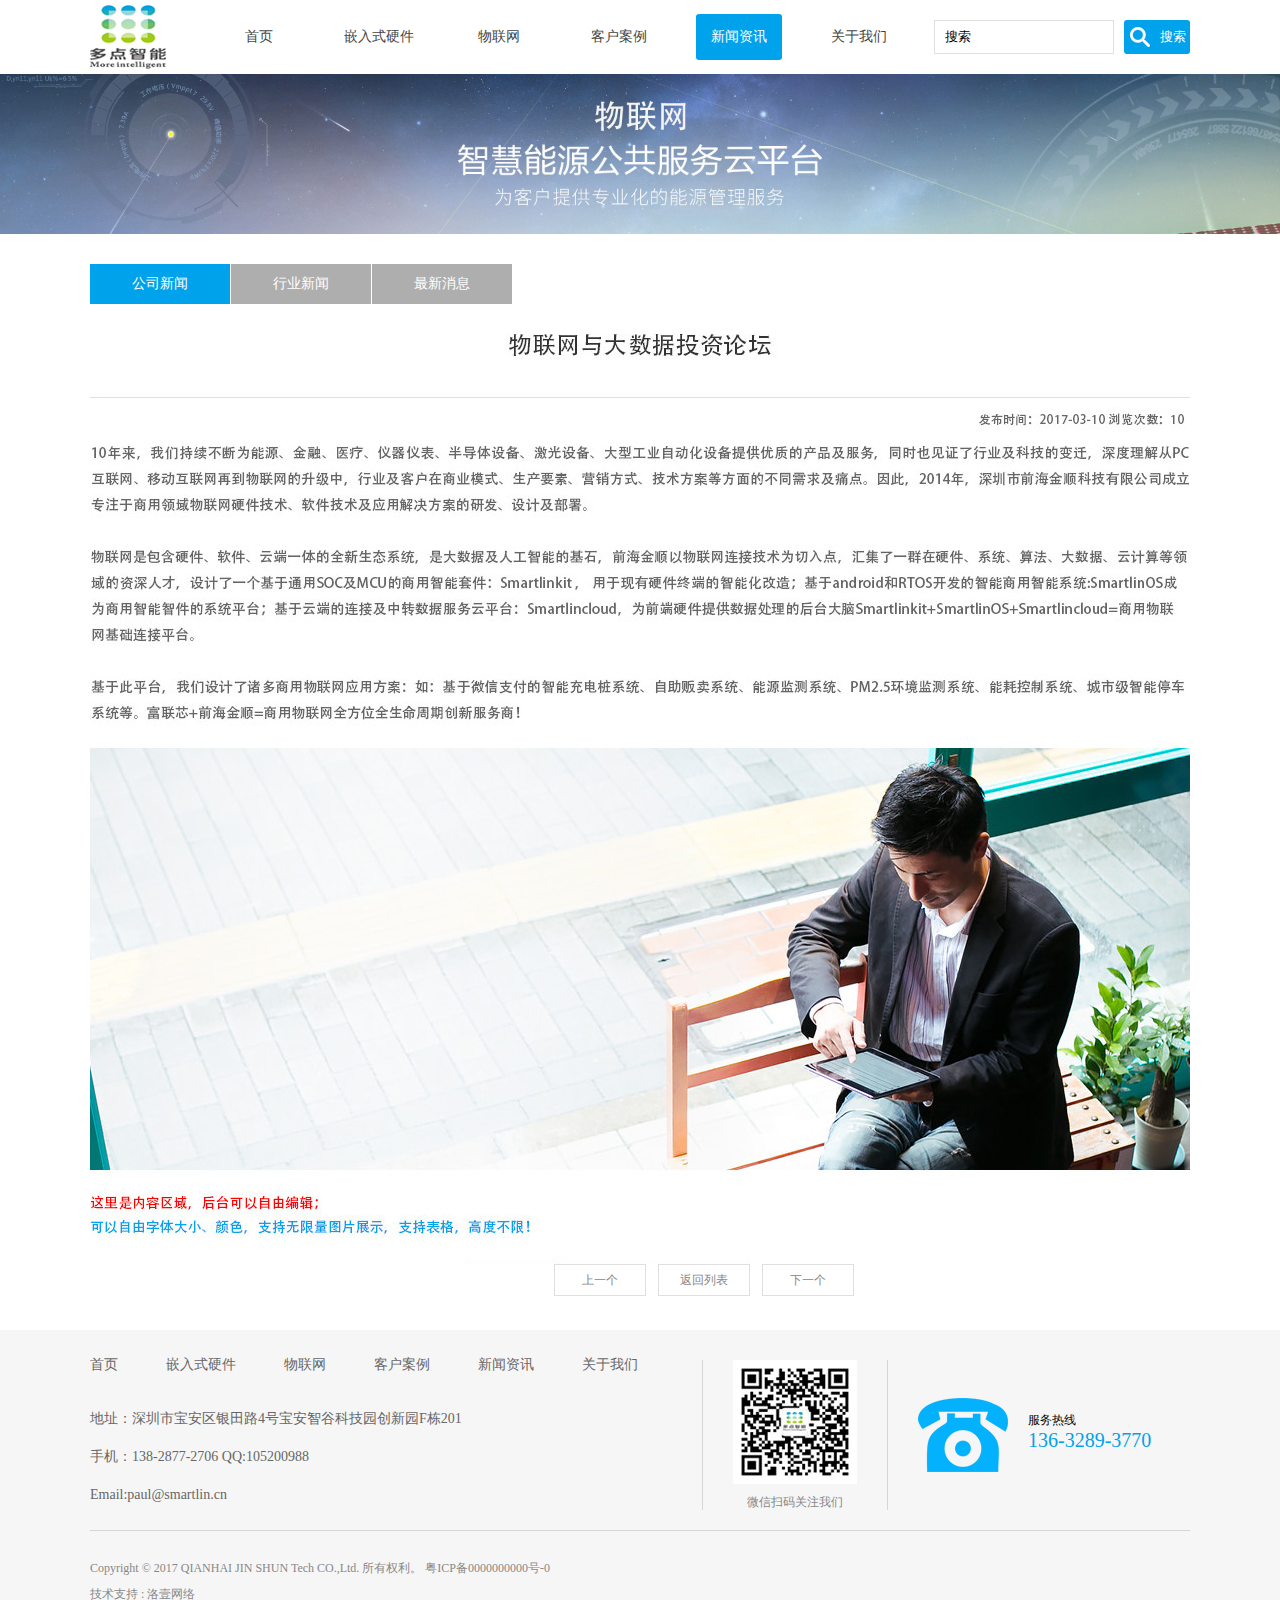
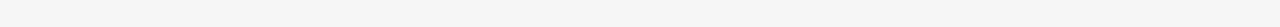
<file: newsdetail.html>
<!DOCTYPE html>
<html>
<head>
	<title>深圳市前海金顺科技有限公司</title>
	<meta charset="utf-8">
	<link rel="shortcut icon" href="images/favicon.ico">
	<link rel="stylesheet" type="text/css" href="css/public.css">
	<link rel="stylesheet" type="text/css" href="css/newsdetail.css">
</head>
<body>
<div id="header">
	<div class="cont clearfix">
		<a href="index.html"></a>
		<ul class="clearfix">
			<li><a href="index.html">首页</a></li>
			<li>
				<a href="product.html">嵌入式硬件</a>
				<ul class="list" style="display: none;">
					<li><a href="productdetail.html">嵌入式硬件1</a></li>
					<li><a href="productdetail.html">嵌入式硬件2</a></li>
					<li><a href="productdetail.html">嵌入式硬件3</a></li>
					<li><a href="productdetail.html">嵌入式硬件4</a></li>
				</ul>
			</li>
			<li><a href="internetofthings.html">物联网</a></li>
			<li><a href="customercase.html">客户案例</a></li>
			<li><a class="active" href="news.html">新闻资讯</a></li>
			<li style="margin-right: 0;"><a href="about.html">关于我们</a></li>
		</ul>
		<input class="text" type="text" value="搜索" >
		<input class="btn" type="button" value="搜索" >
	</div>
</div>
<div id="banner" class="public-banner">
	<img src="images/banner.jpg">
</div>
<div id="wrap">
	<div class="cont">
		<ul class="title clearfix">
			<li><a class="active" href="news.html">公司新闻</a></li>
			<li><a href="news.html">行业新闻</a></li>
			<li><a href="news.html">最新消息</a></li>
		</ul>
		<div class="newscont">
			<img src="images/news/pic01.jpg">
		</div>
		<div class="pagenum">
			<ul class="clearfix">
				<li><a href="newsdetail.html">上一个</a></li>
				<li><a href="news.html">返回列表</a></li>
				<li><a href="newsdetail.html">下一个</a></li>
			</ul>
		</div>
	</div>
</div>
<div id="footer">
	<div class="cont">
		<div class="top clearfix">
			<div class="left">
				<ul class="clearfix">
					<li><a href="index.html" class="active">首页</a></li>
					<li><a href="product.html">嵌入式硬件</a></li>
					<li><a href="internetofthings.html">物联网</a></li>
					<li><a href="customercase.html">客户案例</a></li>
					<li><a href="news.html">新闻资讯</a></li>
					<li style="margin-right: 0;"><a href="about.html">关于我们</a></li>
				</ul>
				<p>地址：深圳市宝安区银田路4号宝安智谷科技园创新园F栋201</p>
				<p>手机：138-2877-2706    QQ:105200988</p>
				<p>Email:paul@smartlin.cn</p>
			</div>
			<div class="qrcode">
				<img src="images/qrcode.jpg">
				<p>微信扫码关注我们</p>
			</div>
			<div class="callnum">
				<dl class="clearfix">
					<dt>
						<img src="images/phone.png">
					</dt>
					<dd>
						<p>服务热线</p>
						<p style="color: #00a2eb; font-size: 20px;">136-3289-3770</p>
					</dd>
				</dl>
			</div>
		</div>
		<div class="copyright">
			<p>Copyright © 2017 QIANHAI JIN SHUN Tech CO.,Ltd. 所有权利。 粤ICP备0000000000号-0</p>
			<p>技术支持 : 洛壹网络</p>
		</div>
	</div>
</div>
<script type="text/javascript" src="js/index.js"></script>
</body>
</html>
</file>
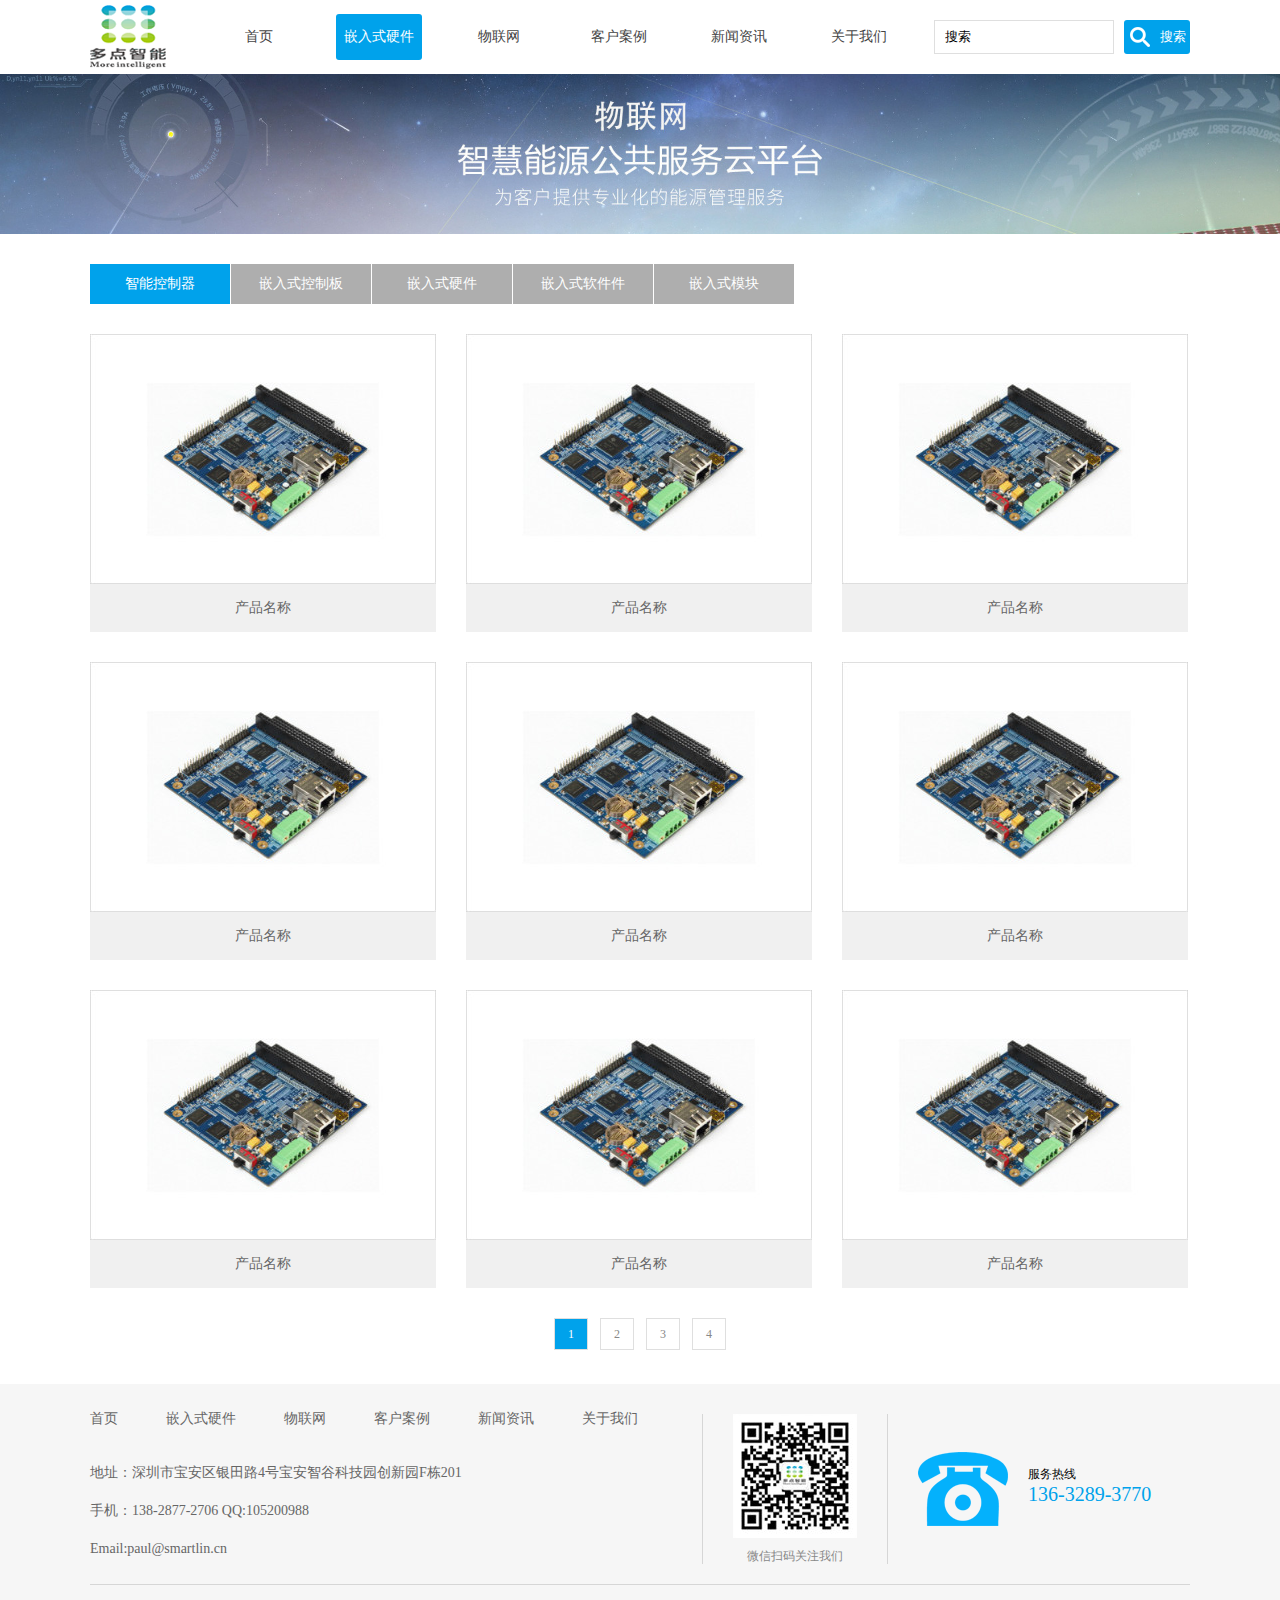
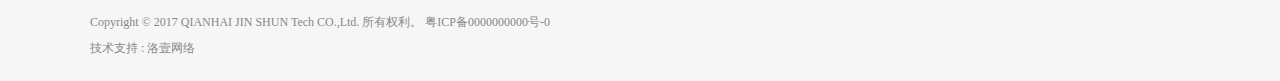
<file: product.html>
<!DOCTYPE html>
<html>
<head>
	<title>深圳市前海金顺科技有限公司</title>
	<meta charset="utf-8">
	<link rel="shortcut icon" href="images/favicon.ico">
	<link rel="stylesheet" type="text/css" href="css/public.css">
	<link rel="stylesheet" type="text/css" href="css/product.css">
</head>
<body>
<div id="header">
	<div class="cont clearfix">
		<a href="index.html"></a>
		<ul class="clearfix">
			<li><a href="index.html">首页</a></li>
			<li>
				<a class="active" href="product.html">嵌入式硬件</a>
				<ul class="list" style="display: none;">
					<li><a href="productdetail.html">嵌入式硬件1</a></li>
					<li><a href="productdetail.html">嵌入式硬件2</a></li>
					<li><a href="productdetail.html">嵌入式硬件3</a></li>
					<li><a href="productdetail.html">嵌入式硬件4</a></li>
				</ul>
			</li>
			<li><a href="internetofthings.html">物联网</a></li>
			<li><a href="customercase.html">客户案例</a></li>
			<li><a href="news.html">新闻资讯</a></li>
			<li style="margin-right: 0;"><a href="about.html">关于我们</a></li>
		</ul>
		<input class="text" type="text" value="搜索" >
		<input class="btn" type="button" value="搜索" >
	</div>
</div>
<div id="banner" class="public-banner">
	<img src="images/banner.jpg">
</div>
<div id="wrap">
	<div class="cont">
		<ul class="title clearfix">
			<li><a class="active" href="product.html">智能控制器</a></li>
			<li><a href="product.html">嵌入式控制板</a></li>
			<li><a href="product.html">嵌入式硬件</a></li>
			<li><a href="product.html">嵌入式软件件</a></li>
			<li><a href="product.html">嵌入式模块</a></li>
		</ul>
		<div class="productlist">
			<ul class="clearfix">
				<li>
					<a href="productdetail.html">
						<img src="images/product/productpic.jpg">
						<p>产品名称</p>
					</a>
				</li>
				<li>
					<a href="productdetail.html">
						<img src="images/product/productpic.jpg">
						<p>产品名称</p>
					</a>
				</li>
				<li>
					<a href="productdetail.html">
						<img src="images/product/productpic.jpg">
						<p>产品名称</p>
					</a>
				</li>
				<li>
					<a href="productdetail.html">
						<img src="images/product/productpic.jpg">
						<p>产品名称</p>
					</a>
				</li>
				<li>
					<a href="productdetail.html">
						<img src="images/product/productpic.jpg">
						<p>产品名称</p>
					</a>
				</li>
				<li>
					<a href="productdetail.html">
						<img src="images/product/productpic.jpg">
						<p>产品名称</p>
					</a>
				</li>
				<li>
					<a href="productdetail.html">
						<img src="images/product/productpic.jpg">
						<p>产品名称</p>
					</a>
				</li>
				<li>
					<a href="productdetail.html">
						<img src="images/product/productpic.jpg">
						<p>产品名称</p>
					</a>
				</li>
				<li>
					<a href="productdetail.html">
						<img src="images/product/productpic.jpg">
						<p>产品名称</p>
					</a>
				</li>
			</ul>
		</div>
		<div class="pagenum">
			<ul class="clearfix">
				<li><a class="active" href="product.html">1</a></li>
				<li><a href="product.html">2</a></li>
				<li><a href="product.html">3</a></li>
				<li><a href="product.html">4</a></li>
			</ul>
		</div>
	</div>
</div>
<div id="footer">
	<div class="cont">
		<div class="top clearfix">
			<div class="left">
				<ul class="clearfix">
					<li><a href="index.html" class="active">首页</a></li>
					<li><a href="product.html">嵌入式硬件</a></li>
					<li><a href="internetofthings.html">物联网</a></li>
					<li><a href="customercase.html">客户案例</a></li>
					<li><a href="news.html">新闻资讯</a></li>
					<li style="margin-right: 0;"><a href="about.html">关于我们</a></li>
				</ul>
				<p>地址：深圳市宝安区银田路4号宝安智谷科技园创新园F栋201</p>
				<p>手机：138-2877-2706    QQ:105200988</p>
				<p>Email:paul@smartlin.cn</p>
			</div>
			<div class="qrcode">
				<img src="images/qrcode.jpg">
				<p>微信扫码关注我们</p>
			</div>
			<div class="callnum">
				<dl class="clearfix">
					<dt>
						<img src="images/phone.png">
					</dt>
					<dd>
						<p>服务热线</p>
						<p style="color: #00a2eb; font-size: 20px;">136-3289-3770</p>
					</dd>
				</dl>
			</div>
		</div>
		<div class="copyright">
			<p>Copyright © 2017 QIANHAI JIN SHUN Tech CO.,Ltd. 所有权利。 粤ICP备0000000000号-0</p>
			<p>技术支持 : 洛壹网络</p>
		</div>
	</div>
</div>
<script type="text/javascript" src="js/index.js"></script>
</body>
</html>
</file>
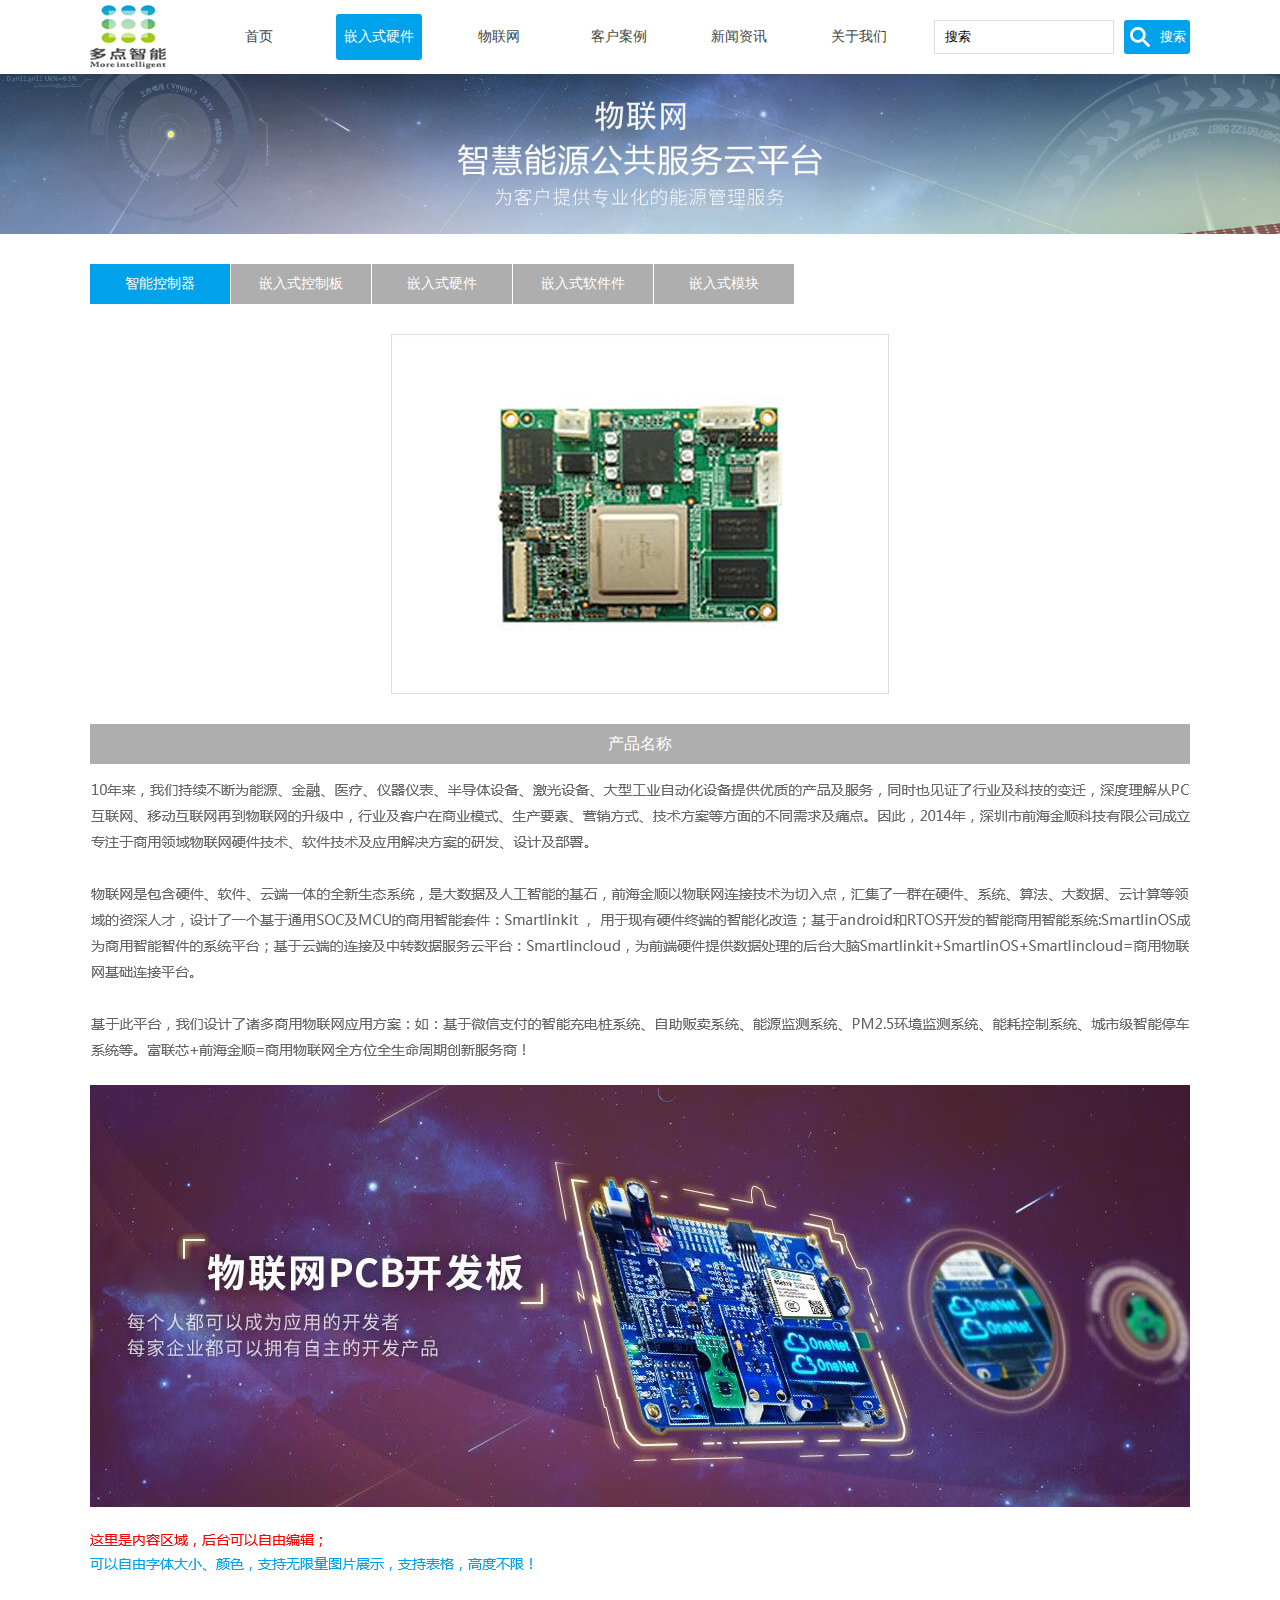
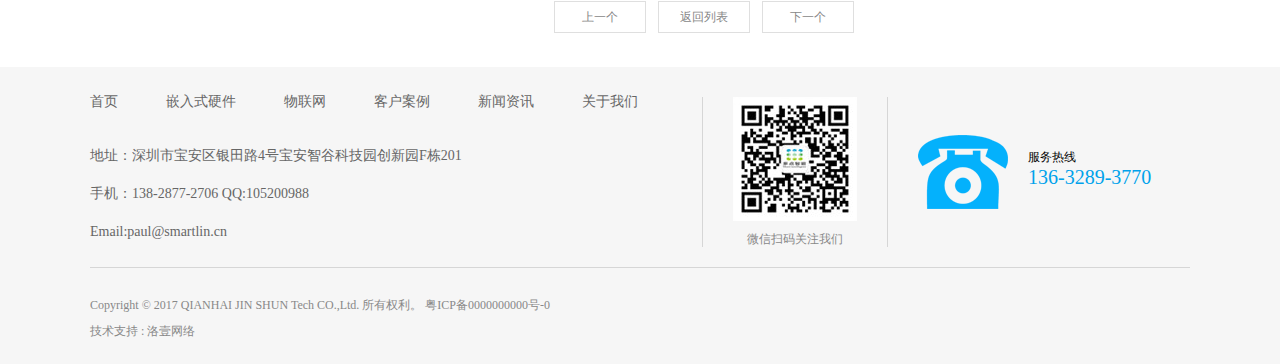
<file: productdetail.html>
<!DOCTYPE html>
<html>
<head>
	<title>深圳市前海金顺科技有限公司</title>
	<meta charset="utf-8">
	<link rel="shortcut icon" href="images/favicon.ico">
	<link rel="stylesheet" type="text/css" href="css/public.css">
	<link rel="stylesheet" type="text/css" href="css/productdetail.css">
</head>
<body>
<div id="header">
	<div class="cont clearfix">
		<a href="index.html"></a>
		<ul class="clearfix">
			<li><a href="index.html">首页</a></li>
			<li>
				<a class="active" href="product.html">嵌入式硬件</a>
				<ul class="list" style="display: none;">
					<li><a href="productdetail.html">嵌入式硬件1</a></li>
					<li><a href="productdetail.html">嵌入式硬件2</a></li>
					<li><a href="productdetail.html">嵌入式硬件3</a></li>
					<li><a href="productdetail.html">嵌入式硬件4</a></li>
				</ul>
			</li>
			<li><a href="internetofthings.html">物联网</a></li>
			<li><a href="customercase.html">客户案例</a></li>
			<li><a href="news.html">新闻资讯</a></li>
			<li style="margin-right: 0;"><a href="about.html">关于我们</a></li>
		</ul>
		<input class="text" type="text" value="搜索" >
		<input class="btn" type="button" value="搜索" >
	</div>
</div>
<div id="banner" class="public-banner">
	<img src="images/banner.jpg">
</div>
<div id="wrap">
	<div class="cont">
		<ul class="title clearfix">
			<li><a class="active" href="product.html">智能控制器</a></li>
			<li><a href="product.html">嵌入式控制板</a></li>
			<li><a href="product.html">嵌入式硬件</a></li>
			<li><a href="product.html">嵌入式软件件</a></li>
			<li><a href="product.html">嵌入式模块</a></li>
		</ul>
		<div class="productdetail">
			<dl>
				<dt><img src="images/product/pic01.jpg"></dt>
				<dd><p>产品名称</p></dd>
				<dd><img src="images/product/pic03.jpg"></dd>
			</dl>
		</div>
		<div class="pagenum">
			<ul class="clearfix">
				<li><a href="product.html">上一个</a></li>
				<li><a href="productdetail.html">返回列表</a></li>
				<li><a href="product.html">下一个</a></li>
			</ul>
		</div>
	</div>
</div>
<div id="footer">
	<div class="cont">
		<div class="top clearfix">
			<div class="left">
				<ul class="clearfix">
					<li><a href="index.html" class="active">首页</a></li>
					<li><a href="product.html">嵌入式硬件</a></li>
					<li><a href="internetofthings.html">物联网</a></li>
					<li><a href="customercase.html">客户案例</a></li>
					<li><a href="news.html">新闻资讯</a></li>
					<li style="margin-right: 0;"><a href="about.html">关于我们</a></li>
				</ul>
				<p>地址：深圳市宝安区银田路4号宝安智谷科技园创新园F栋201</p>
				<p>手机：138-2877-2706    QQ:105200988</p>
				<p>Email:paul@smartlin.cn</p>
			</div>
			<div class="qrcode">
				<img src="images/qrcode.jpg">
				<p>微信扫码关注我们</p>
			</div>
			<div class="callnum">
				<dl class="clearfix">
					<dt>
						<img src="images/phone.png">
					</dt>
					<dd>
						<p>服务热线</p>
						<p style="color: #00a2eb; font-size: 20px;">136-3289-3770</p>
					</dd>
				</dl>
			</div>
		</div>
		<div class="copyright">
			<p>Copyright © 2017 QIANHAI JIN SHUN Tech CO.,Ltd. 所有权利。 粤ICP备0000000000号-0</p>
			<p>技术支持 : 洛壹网络</p>
		</div>
	</div>
</div>
<script type="text/javascript" src="js/index.js"></script>
</body>
</html>
</file>
<file: css/public.css>
@charset 'utf-8';

body,
ul,
li,
p,
h1,
h2,
h3,
/*h4,h5,h6,form,fieldset,table,td,*/img,
div,
dl,
dt,
dd,
input
{
    margin: 0;
    padding: 0;
}

body
{
    font-family: 'Microsoft YaHei';
    font-size: 12px;
}

img
{
    vertical-align: middle;

    border: none;
}

li
{
    list-style: none;
}

input/*,select,textarea*/
{
    border: none;
    outline: none;
    background: none;
}

/*textarea{resize:none;}*/

a
{
    text-decoration: none; /*color: #ffffff;*/
}
/*a:hover{text-decoration: none;}*/

/*清除浮动*/
.clearfix:after
{
    display: block;
    clear: both;

    content: '';
}

.clearfix
{
    zoom: 1;
}




/*共用头部*/
#header > .cont
{
    width: 1100px;
    margin: 0 auto;
}
#header > .cont > a
{
    font-size: 14px;

    display: block;
    float: left;

    width: 76px;
    height: 64px;
    margin-top: 5px;

    background: url(../images/logo.png) no-repeat;
}
#header > .cont > ul
{
    float: left;

    width: 718px;
    margin-left: 50px;
}
#header > .cont > ul > li
{
    position: relative;

    float: left;

    margin-right: 34px;
}

#header > .cont > ul > li > .list
{
    position: absolute;
    z-index: 2;
    top: 60px;

    width: 100%;
    padding: 6px 0;

    text-align: center;

    background: #fff;
}

#header > .cont > ul > li > .list a
{
    line-height: 30px;

    display: block;

    height: 30px;

    color: #666;
}
#header > .cont > ul > li > .list a:hover
{
    -webkit-transition: color .2s ease-out;
            transition: color .2s ease-out;

    color: #00a2eb;
}
#header > .cont > ul > li > a
{
    font-size: 14px;
    line-height: 46px;

    display: block;

    width: 86px;
    height: 46px;
    margin: 14px 0;

    text-align: center;

    color: #444;
}

#header > .cont > ul > li > a:hover,
#header > .cont > ul > li .active
{
    -webkit-transition: background .2s ease-in;
            transition: background .2s ease-in;

    color: #fff;
    border-radius: 3px;
    background: #00a2eb;
}
#header > .cont > input
{
    float: left;

    margin-top: 20px;
}
#header > .cont > .text
{
    width: 158px;
    height: 32px;
    padding: 0 10px;

    border: 1px solid #dfdfdf;
}
#header > .cont > .btn
{
    width: 66px;
    height: 34px;
    margin-left: 10px;
    padding-left: 32px;

    color: #fff;
    border-radius: 3px;
    background: #00a2eb url(../images/search-min.png) no-repeat 6px 7px;
}




/*共用尾部*/
#footer
{
    background: #f6f6f6;
}
#footer > .cont
{
    width: 1100px;
    margin: 0 auto;
}
#footer > .cont > .top
{
    height: 200px;

    border-bottom: 1px solid #d6d6d6;
}
#footer > .cont > .top > .left
{
    float: left;

    width: 612px;
}
#footer > .cont > .top > .left > ul
{
    width: 612px;
}

#footer > .cont > .top > .left li
{
    line-height: 70px;

    float: left;

    height: 70px;
    margin-right: 48px;
}
#footer > .cont > .top > .left a
{
    font-size: 14px;

    color: #666;
}
#footer > .cont > .top > .left a:hover
{
    text-decoration: underline;
}
#footer > .cont > .top > .left p
{
    font-size: 14px;
    line-height: 38px;

    height: 38px;

    color: #666;
}

#footer > .cont > .top > .qrcode
{
    float: left;

    width: 184px;
    height: 150px;
    margin-top: 30px;

    text-align: center;

    border-right: 1px solid #d6d6d6;
    border-left: 1px solid #d6d6d6;
}
#footer > .cont > .top > .qrcode p
{
    font-size: 12px;

    margin-top: 10px;

    color: #888;
}
#footer > .cont > .top > .callnum
{
    float: left;

    width: 302px;
}
#footer > .cont > .top > .callnum dl
{
    padding-top: 68px;
}
#footer > .cont > .top > .callnum dd
{
    float: left;

    margin: 14px 0 0 10px;
}
#footer > .cont > .top > .callnum dt
{
    float: left;

    margin-right: 10px;
    margin-left: 30px;
}

#footer > .cont > .copyright
{
    height: 72px;
    padding-top: 24px;
}
#footer > .cont > .copyright p
{
    line-height: 26px;

    height: 26px;

    color: #888;
}
.public-banner
{
    position: relative;
}

.public-banner img
{
    width: 100%;
}

.public-banner > p
{
    position: absolute;
    left: 50%;

    width: 1100px;
    margin-left: -550px;

    text-align: center;

    color: #fff;
}
.public-banner > .p1
{
    font-size: 38px;

    top: 0;

    padding-top: 40px;
}
.public-banner > .p2
{
    font-size: 40px;

    top: 93px;

    padding-top: 10px;
}
.public-banner > .p3
{
    font-size: 20px;

    top: 159px;

    padding-top: 10px;
}

#wrap > .cont
{
    width: 1100px;
    margin: 0 auto;
}

/*公共样式 新闻咨询 新闻详情 物联网 产品列表 产品详情*/
#wrap > .cont > .title li a
{
    font-size: 14px;
    line-height: 40px;

    display: block;
    float: left;

    width: 140px;
    height: 40px;
    margin: 30px 1px 30px 0;

    cursor: pointer;
    -webkit-transition: background .3s ease-in;
            transition: background .3s ease-in;
    text-align: center;
    /*display: block;*/

    color: #fff;
    background: #aeaeae;
}

#wrap > .cont > .title li a:hover,
#wrap > .cont > .title .active
{
    -webkit-transition: background .3s ease-in;
            transition: background .3s ease-in;

    background: #00a2eb;
}
</file>
<file: css/about.css>
#wrap dl
{
    padding: 80px 0;
}
#wrap .dl1,
#wrap .dl3
{
    width: 1100px;
    margin: 0 auto;
}
#wrap .dl1 dt,
#wrap .dl3 dt
{
    float: left;

    padding: 34px 0 36px;
}
#wrap .dl1 dd,
#wrap .dl3 dd
{
    float: left;

    width: 690px;
    padding-top: 72px;
    padding-left: 64px;
}
#wrap .dl1 dd .title,
#wrap .dl2 dd .title,
#wrap .dl3 dd .title
{
    font-size: 18px;
    line-height: 34px;

    height: 34px;

    color: #333;
}
#wrap .dl1 dd .text1,
#wrap .dl1 dd .text2,
#wrap .dl2 dd .text1,
#wrap .dl2 dd .text2,
#wrap .dl3 dd .text1,
#wrap .dl3 dd .text2
{
    font-size: 12px;
    line-height: 30px;

    color: #666;
}
#wrap .div2
{
    width: 100%;
    padding: 80px 0;

    background: #f6f6f6;
}
#wrap .dl2
{
    width: 1100px;
    margin: 0 auto;
}
#wrap .dl2 dt
{
    float: left;
}
#wrap .dl2 dd
{
    float: left;

    width: 630px;
    margin-right: 78px;
}
</file>
<file: css/case.css>
#wrap .cont
{
    padding: 28px 48px 0;
}
#wrap .cont li
{
    float: left;

    width: 432px;
    margin-bottom: 10px;
}
#wrap .cont li div
{
    padding: 20px 0;
}
#wrap .cont li h3
{
    color: #333;
}
#wrap .cont li p
{
    line-height: 24px;

    color: #666;
}
</file>
<file: css/internetofthings.css>
#wrap .cont .newscont
{
    margin-bottom: 30px;
}
</file>
<file: css/news.css>
#wrap .newslist li
{
    float: left;

    margin-bottom: 30px;
}
#wrap .newslist a
{
    display: block;

    width: 340px;
}
#wrap .newslist a div
{
    padding: 5px 20px;

    -webkit-transition: background .3s ease-in;
            transition: background .3s ease-in;

    background: #f0f0f0;
}

#wrap .newslist a div h3
{
    font-size: 16px;

    color: #444;
}
#wrap .newslist a div p
{
    line-height: 28px;

    color: #888;
}

#wrap > .cont > .pagenum ul
{
    position: relative;
    left: 50%;

    display: inline-block;

    margin-left: -92px;
    padding-bottom: 30px;

    text-align: center;
}
#wrap > .cont > .pagenum li
{
    float: left;

    margin: 0 6px;
}


#wrap > .cont > .pagenum li a
{
    line-height: 30px;

    display: block;

    width: 32px;
    height: 30px;

    -webkit-transition: background .3s ease-in;
            transition: background .3s ease-in;
    text-align: center;

    color: #888;
    border: 1px solid #dfdfdf;
}


#wrap > .cont > .pagenum li a:hover,
#wrap > .cont > .pagenum .active
{
    -webkit-transition: background .3s ease-in;
            transition: background .3s ease-in;

    color: #fff;
    background: #00a2eb;
}
</file>
<file: css/newsdetail.css>
#wrap > .cont > .pagenum ul
{
    position: relative;
    left: 50%;

    display: inline-block;

    margin-left: -92px;
    padding-bottom: 30px;

    text-align: center;
}
#wrap > .cont > .pagenum li
{
    float: left;

    margin: 0 6px;

    border: 1px solid #dfdfdf;
}

#wrap > .cont > .pagenum li a
{
    line-height: 30px;

    display: block;

    width: 90px;
    height: 30px;

    -webkit-transition: background .3s ease-in;
            transition: background .3s ease-in;
    text-align: center;

    color: #888;
}
#wrap > .cont > .pagenum li a:hover,
#wrap > .cont > .pagenum .active
{
    -webkit-transition: background .3s ease-in;
            transition: background .3s ease-in;

    color: #fff;
    background: #00a2eb;
}
</file>
<file: css/product.css>
#wrap .productlist li
{
    float: left;

    width: 346px;
    margin-bottom: 30px;
}

#wrap .productlist li a
{
    display: block;
}
#wrap .productlist li p
{
    font-size: 14px;
    line-height: 48px;

    height: 48px;

    text-align: center;

    color: #666;
    background: #f0f0f0;
}

#wrap .productlist li .active
{
    -webkit-transition: background .3s ease-in;
            transition: background .3s ease-in;

    color: #fff;
    background: #00a2eb;
}
#wrap > .cont > .pagenum ul
{
    position: relative;
    left: 50%;

    display: inline-block;

    margin-left: -92px;
    padding-bottom: 30px;

    text-align: center;
}
#wrap > .cont > .pagenum li
{
    line-height: 30px;

    float: left;

    width: 32px;
    height: 30px;
    margin: 0 6px;

    -webkit-transition: background .3s ease-in;
            transition: background .3s ease-in;
    text-align: center;

    border: 1px solid #dfdfdf;
}
#wrap > .cont > .pagenum li a
{
    display: block;

    color: #888;
}
#wrap > .cont > .pagenum li a:hover,
#wrap > .cont > .pagenum .active
{
    -webkit-transition: background .3s ease-in;
            transition: background .3s ease-in;

    color: #fff;
    background: #00a2eb;
}
</file>
<file: css/productdetail.css>
#wrap > .cont > .productdetail
{
    text-align: center;
}


#wrap > .cont > .productdetail p
{
    font-size: 16px;
    line-height: 40px;

    height: 40px;
    margin-top: 30px;

    color: #fff;
    background: #aeaeae;
}

#wrap > .cont > .pagenum ul
{
    position: relative;
    left: 50%;

    display: inline-block;

    margin-left: -92px;
    padding-bottom: 30px;

    text-align: center;
}
#wrap > .cont > .pagenum li
{
    float: left;

    margin: 0 6px;

    border: 1px solid #dfdfdf;
}
#wrap > .cont > .pagenum li a
{
    line-height: 30px;

    display: block;

    width: 90px;
    height: 30px;

    -webkit-transition: background .3s ease-in;
            transition: background .3s ease-in;
    text-align: center;

    color: #888;
}
#wrap > .cont > .pagenum li a:hover,
#wrap > .cont > .pagenum .active
{
    -webkit-transition: background .3s ease-in;
            transition: background .3s ease-in;

    color: #fff;
    background: #00a2eb;
}
</file>
<file: css/index.css>
/*banner图*/

#banner img
{
    width: 100%;
}
.swiper-pagination-bullet-active
{
    background: #00a2eb;
}

/*广播*/
#broadcast
{
    /*background: #f8f8f8;*/
    position: relative;
}
#broadcast > .cont
{

    overflow: hidden;

    width: 1100px;
    height: 60px;
    margin: 0 auto;
    padding-left: 48px;

    background: url(../images/index/broadcast.png) no-repeat 1px center;
}
#broadcast > .cont > ul a
{
    font-size: 14px;
    line-height: 60px;

    display: inline-block;

    height: 60px;

    color: #888;
}
#broadcast > .cont > ul a:hover
{
    text-decoration: underline;
}
#broadcast > .cont > ul a > span
{
    padding-left: 46px;
}
#broadcast > .cont > .more
{
    position: absolute;
    top: 0;
    margin-left: 1072px;

    float: right;

    width: 28px;
    height: 28px;
    margin-top: 15px;

    border: 2px solid #d7d7d7;
    background: url(../images/index/more.png) no-repeat center center;
}

/*公司简介*/
#about-qhjs > dl
{
    width: 1100px;
    margin: 0 auto;
    padding: 70px 0 80px;
}
#about-qhjs > dl > dt
{
    float: left;

    width: 350px;
    margin-right: 30px;
}

#about-qhjs > dl > dd
{
    float: left;

    width: 720px;
}
#about-qhjs > dl > dd > h1
{
    color: #00a2eb;
    border-bottom: 1px solid #d6d6d6;
}
#about-qhjs > dl > dd .line
{
    position: relative;
    bottom: -1px;

    width: 144px;
    height: 2px;

    background: #00a2eb;
}
#about-qhjs > dl > dd .title
{
    font-size: 16px;
    line-height: 30px;

    height: 30px;
    margin-top: 13px;

    color: #202020;
}

#about-qhjs > dl > dd .cont
{
    font-size: 14px;
    line-height: 32px;

    color: #777;
}
#about-qhjs > dl > dd > a
{
    line-height: 38px;

    display: block;

    width: 136px;
    height: 38px;
    margin-top: 24px;

    text-align: center;

    color: #fff;
    background: #00a2eb;
}

/*产品展示*/
#productdisplay
{
    height: 625px;

    border-top: 1px solid #fff;
    background: url(../images/index/productbg.jpg) no-repeat;
}
#productdisplay > .cont
{
    width: 1100px;
    margin: 0 auto;
}
#productdisplay > .cont > .title
{
    width: 285px;
    height: 40px;
    margin: 40px auto 0;

    text-align: center;

    color: #fff;
    background: url(../images/index/title_bg.png) no-repeat;
}

#productdisplay > .cont > ul
{
    padding-top: 40px;
}
#productdisplay > .cont > ul > li
{
    float: left;

    margin: 0 7px 20px;
}

#productdisplay > .cont > ul > li > a
{
    font-size: 14px;

    display: block;

    text-align: center;

    color: #fff;
}
#productdisplay > .cont > ul > li > a:hover
{
    text-decoration: underline;

    -webkit-box-shadow: 0 15px 30px rgba(0,0,0,.5);
            box-shadow: 0 15px 30px rgba(0,0,0,.5);
}

#productdisplay > .cont > ul > li > a > p
{
    line-height: 44px;

    height: 44px;
}

/*客户案例*/
#case > .cont
{
    width: 1100px;
    margin: 0 auto;
    padding-top: 60px;
}
#case > .cont > .title
{
    width: 285px;
    height: 40px;
    margin: 0 auto;

    text-align: center;

    background: url(../images/index/title_sel_bg.png) no-repeat;
}
#case > .cont > ul
{
    padding-top: 60px;
    padding-bottom: 74px;
}
#case > .cont > ul > li
{
    float: left;

    margin: 7px;

    text-align: center;
}
#case > .cont > ul > li a
{
    display: block;

    color: #666;
}
#case > .cont > ul > li a:hover
{
    text-decoration: underline;

    color: #00a2eb;
    -webkit-box-shadow: 0 5px 50px rgba(0,0,0,.1);
            box-shadow: 0 5px 50px rgba(0,0,0,.1);
}

#case > .cont > ul > li p
{
    font-size: 14px;
    line-height: 44px;

    height: 44px;
}
</file>
